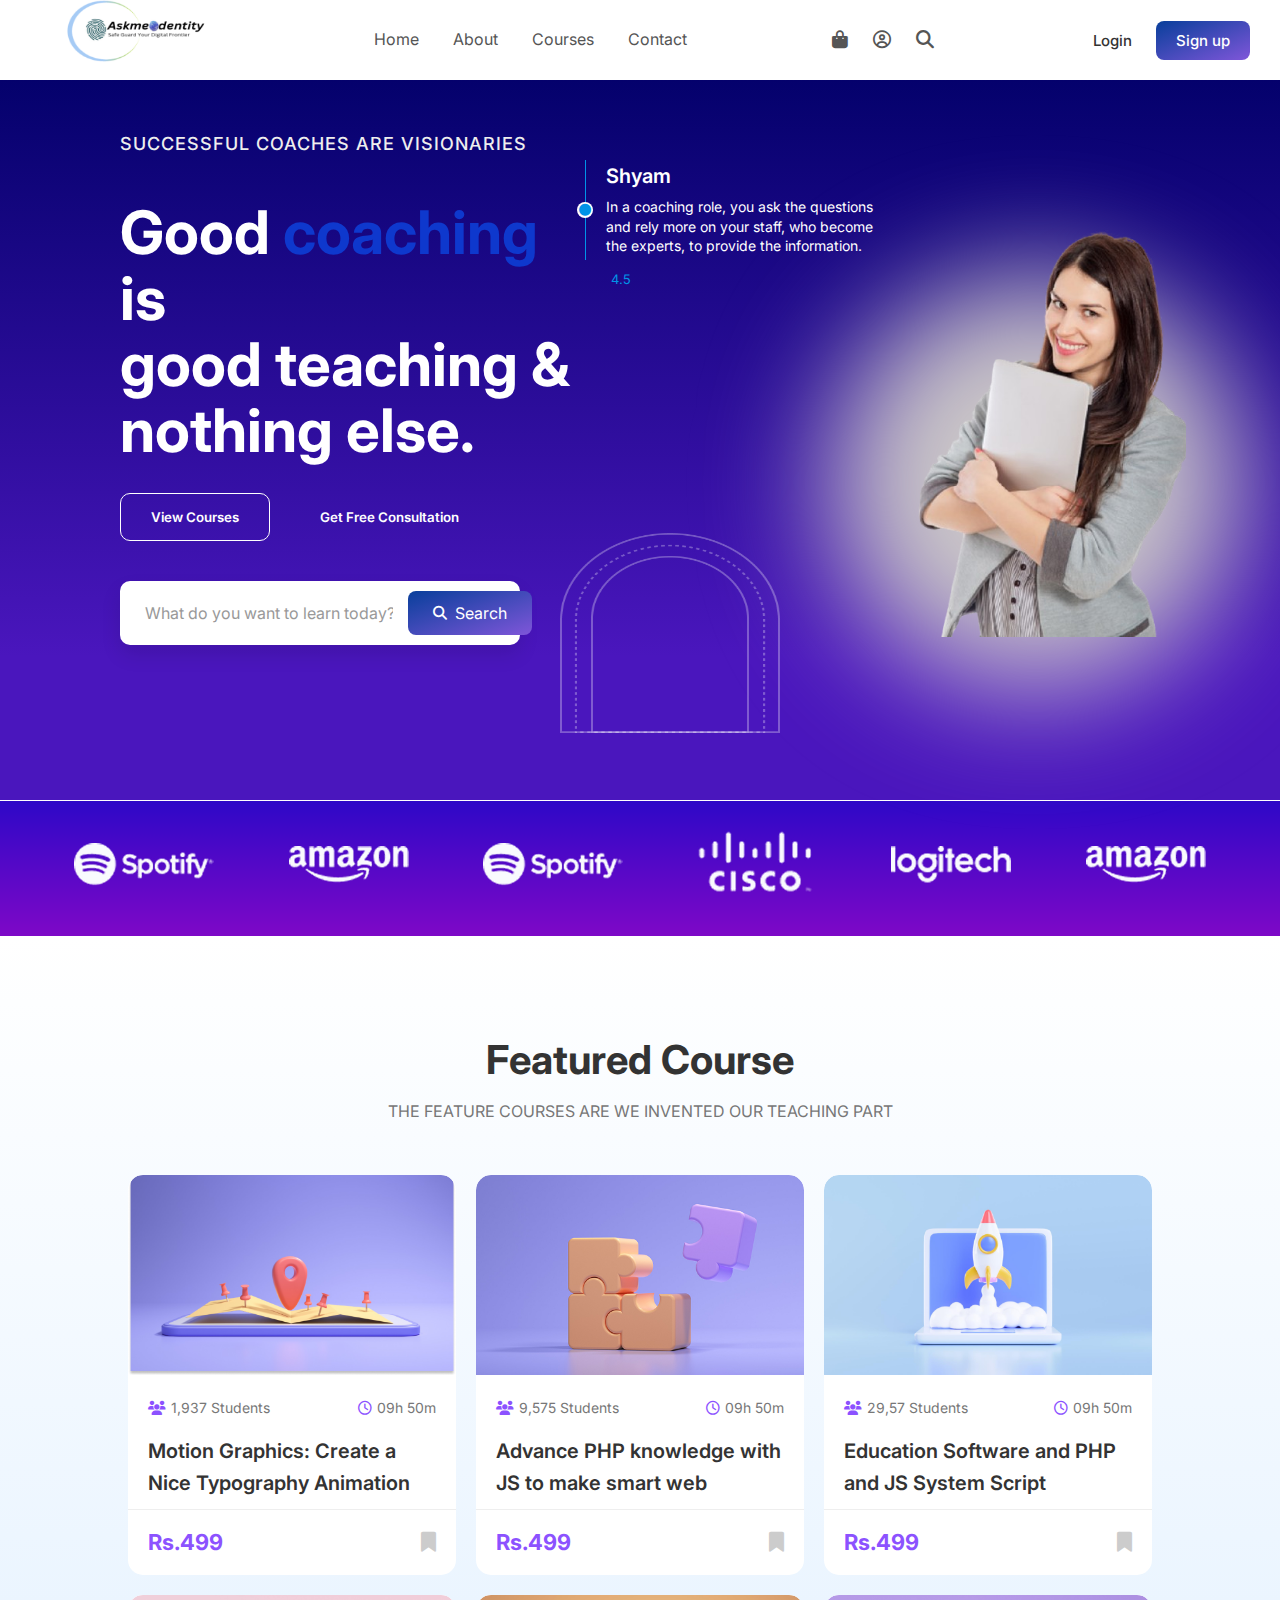
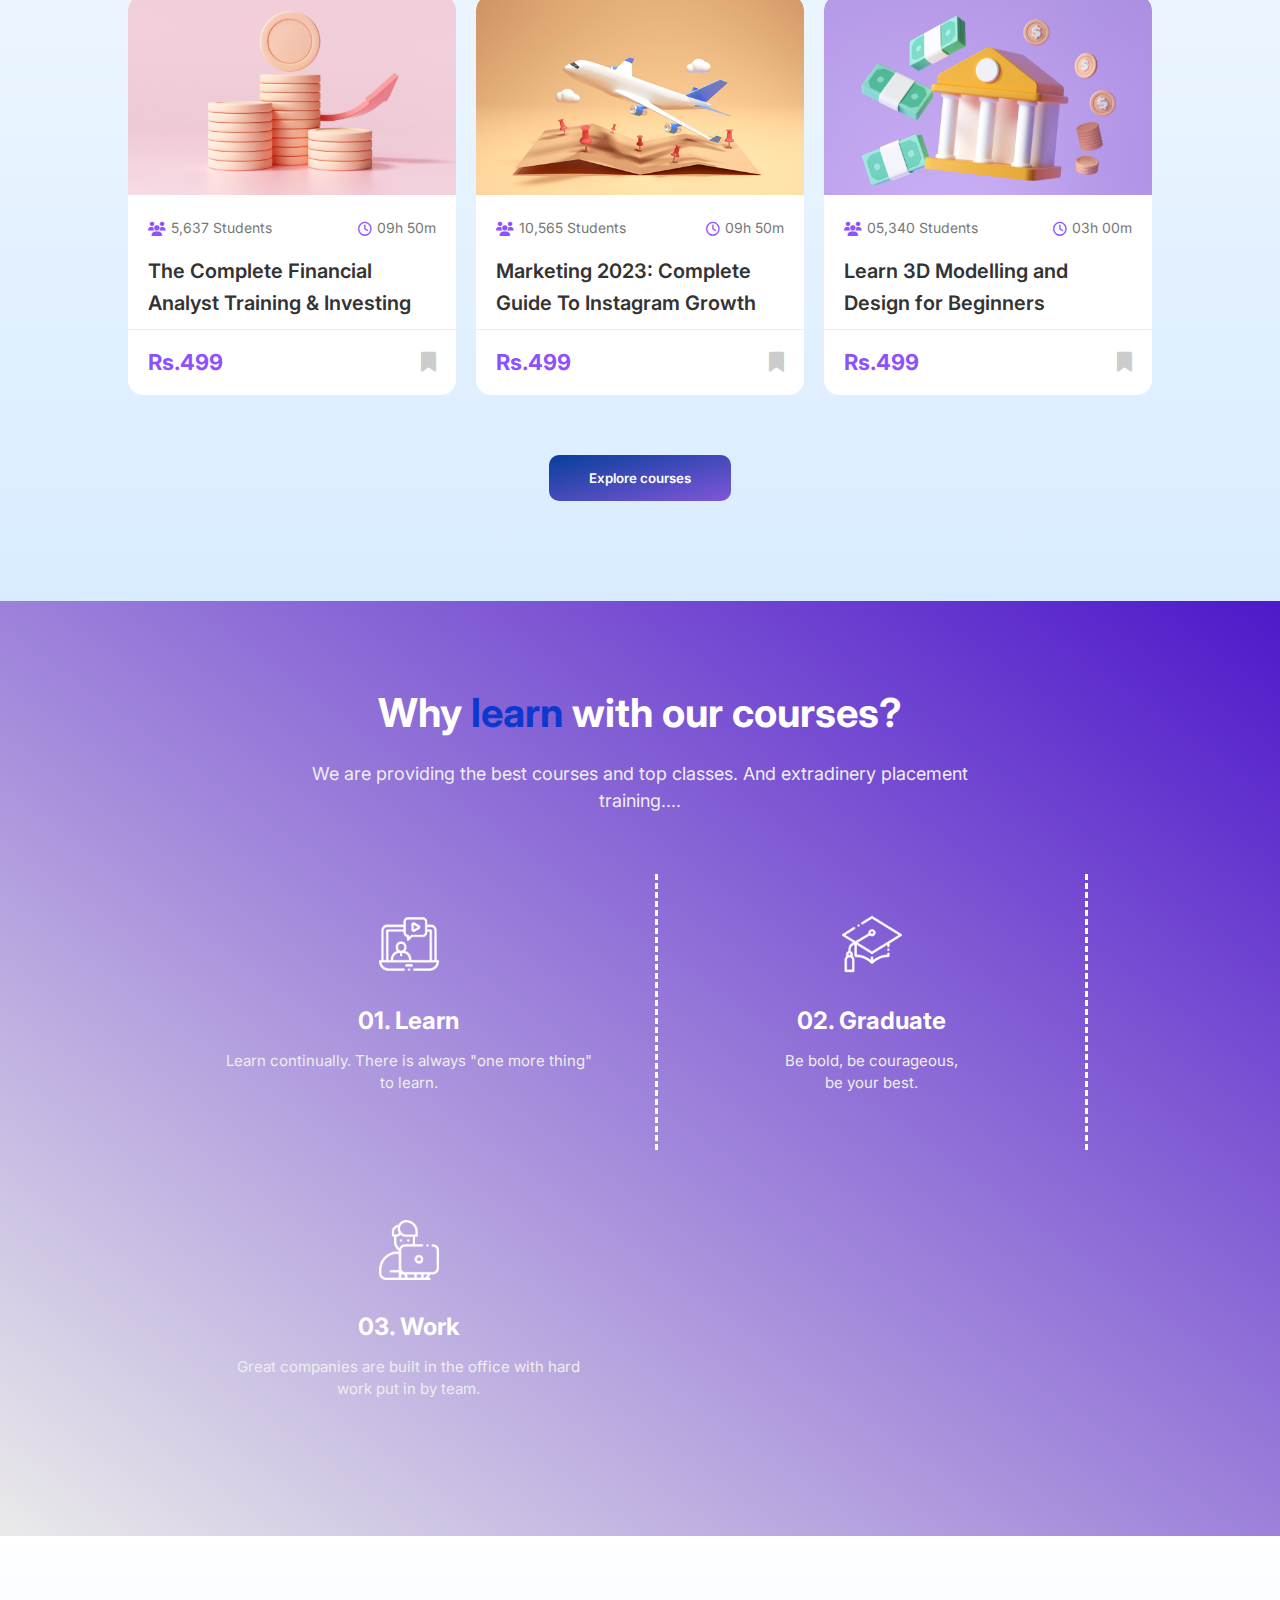
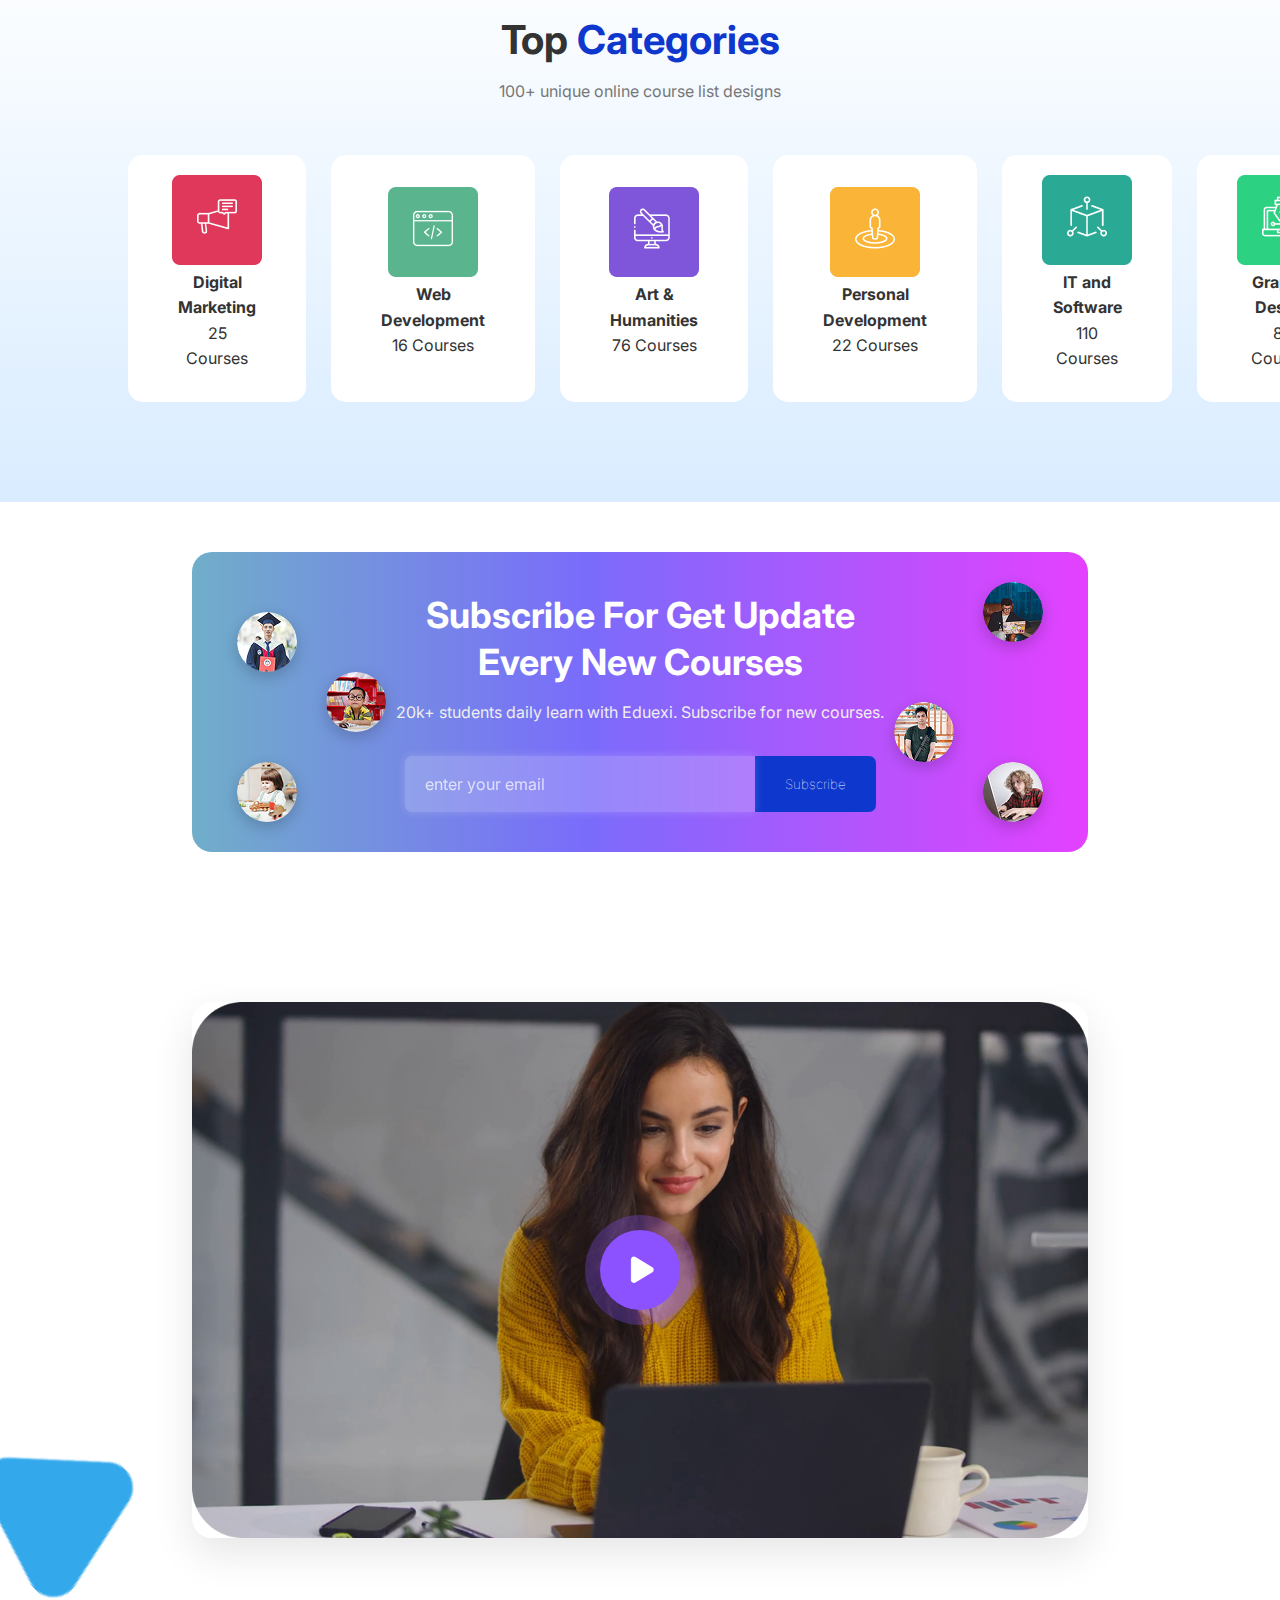
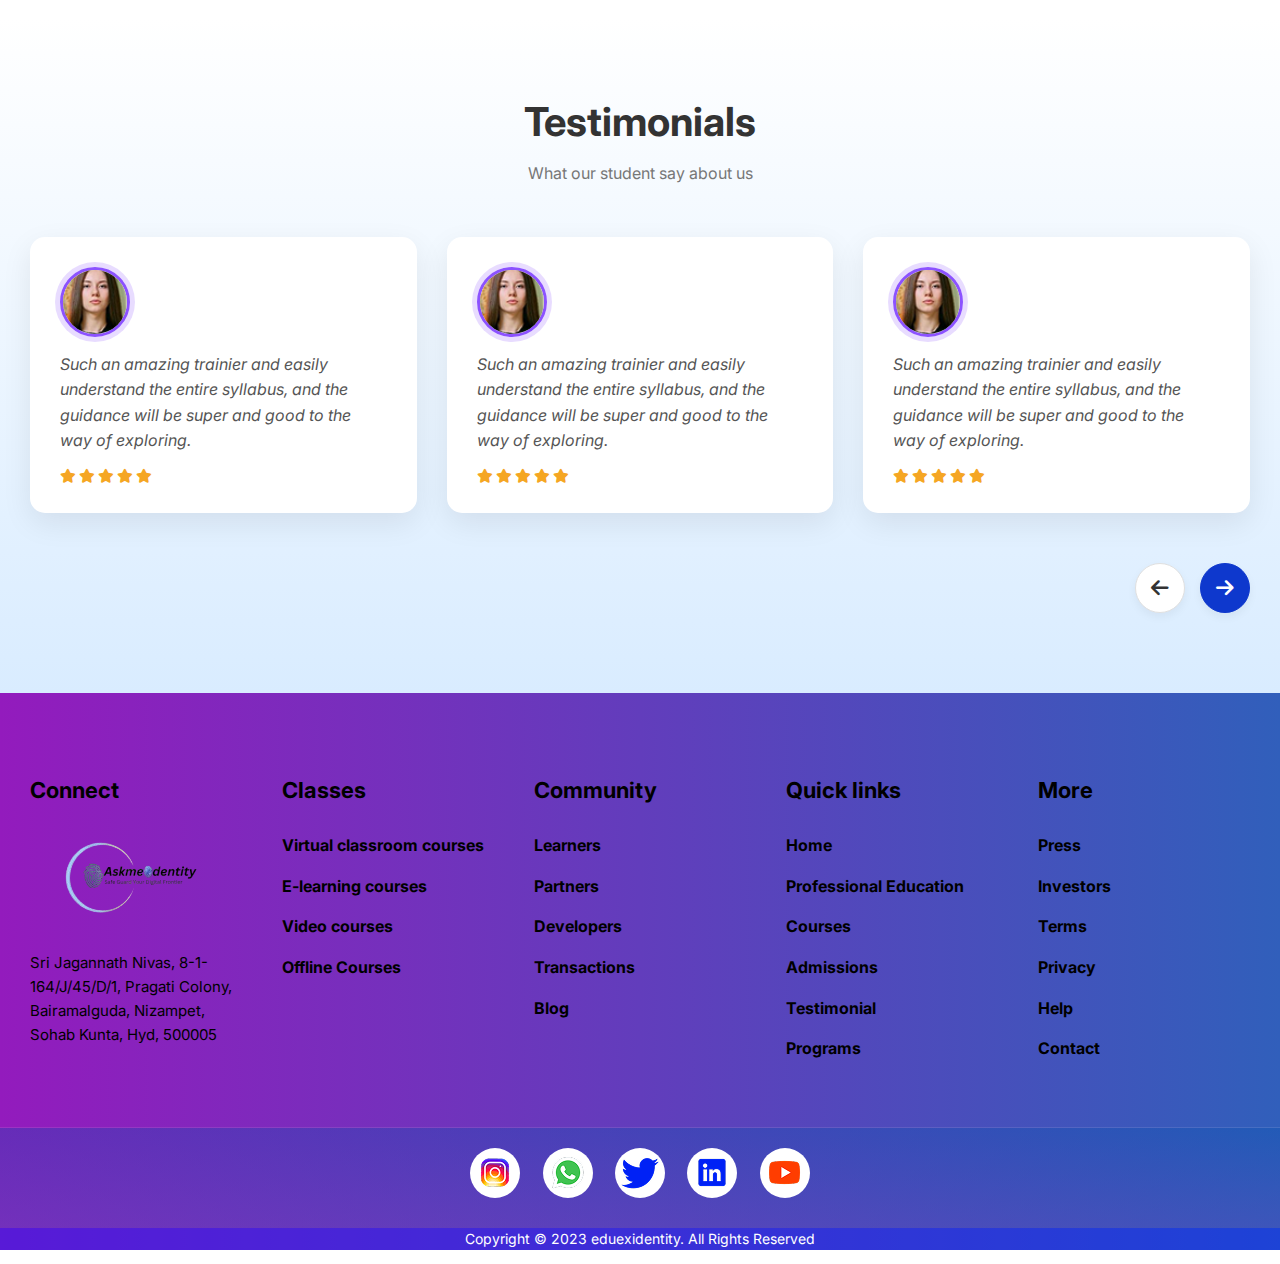
<file: index.html>
<!DOCTYPE html>
<html lang="en">
<head>
  <meta charset="UTF-8" />
  <meta name="viewport" content="width=device-width, initial-scale=1.0" />
  <title>Landing Page 2</title>
  <link rel="stylesheet" href="../css/styles.css" />
<link
  rel="stylesheet"
  href="https://cdnjs.cloudflare.com/ajax/libs/font-awesome/6.5.0/css/all.min.css"
/>
<link href="https://fonts.googleapis.com/css2?family=Righteous&display=swap" rel="stylesheet">


</head>
<body>
     <header>
        <div class="main-content-wrapper header-content">
            <!-- Replace or add this line inside your <head> -->
<link href="https://fonts.googleapis.com/css2?family=Inter:wght@400;500;600;700&display=swap" rel="stylesheet">

            <image src="../images/Askmeidentity 1.png" style="width: 200px; height: 80px;"/>
            <nav>
                <a href="#home">Home</a>
                <a href="#about">About</a>
                <a href="#courses">Courses</a>
                <a href="#contact">Contact</a>
            </nav>
            <div class="header-icons">
                <i class="fas fa-shopping-bag"></i>
                <i class="fa-regular fa-circle-user"></i>
                <i class="fas fa-search"></i>
            </div>
            <div class="header-buttons">
                <button class="button-login">Login</button>
                <button class="button-signup">Sign up</button>
            </div>
           
        </div>
    </header>
<div class="about" id="about">
 <div class="main-content-wrapper hero-grid">
            <div class="hero-left-content">
                <p class="hero-subtitle">SUCCESSFUL COACHES ARE VISIONARIES</p>
                <h1>Good <span class="highlight">coaching</span> is <br>good teaching & <br>nothing else.</h1>
                <div class="hero-buttons">
                    <button class="button view-courses-btn">View Courses</button>
                    <button class="button get-consultation-btn">Get Free Consultation</button>
                </div>
                <div class="hero-search-bar">
                    <input type="text" placeholder="What do you want to learn today?">
                    <button><i class="fas fa-search"></i> Search</button>
                </div>
            </div>
            <div class="hero-right-content">
              <div class="hero-image-wrapper">
  <div class="circle-blur-bg"></div>
  <img src="../images/womenpic.png" alt="Happy woman learning" class="hero-main-image" />
</div>

               <div class="hero-info-box">
                 <div class="vertical-line">
    <i class="fas fa-circle icon-center"></i> <!-- Replace with any Font Awesome icon -->
  </div>
                <div >
                    <h4>Shyam</h4>
                    <p>In a coaching role, you ask the questions and rely more on your staff, who become the experts, to provide the information.</p>
                    <div class="rating-stars">
                        <span>4.5</span>
                    </div>
                    
                </div>
                </div>
                <img src="../images/curvedshapes.png" alt="Curved lines graphic" class="hero-curve-graphic">
            </div>
        </div>
</div>
<hr>
<div class="aboutfooter">
<div>
    <image src="../images/spotyfy.png"/>
</div>
<div>
    <image src="../images/amazon.png"/>
</div>
<div>
    <image src="../images/spotyfy.png"/>
</div>
<div>
    <image src="../images/cisco.png"/>
</div>
<div>
    <image src="../images/logitech.png"/>
</div>
<div>
    <image src="../images/amazon.png"/>
</div>
</div>

 <section class="featured-course section" id="courses" >
        <div class="main-content-wrapper">
            <h2 class="section-title">Featured Course</h2>
            <p class="section-description">THE FEATURE COURSES ARE WE INVENTED OUR TEACHING PART</p>
            <div class="cards-grid course-grid">
                <div class="card course-card">
                    <img src="../images/course1.png" alt="Course Thumbnail 1" class="course-thumb">
                    <div class="course-meta">
                        <span class="students"><i class="fas fa-users"></i> 1,937 Students</span>
                        <span class="duration"><i class="far fa-clock"></i> 09h 50m</span>
                    </div>
                    <h4>Motion Graphics: Create a Nice Typography Animation</h4>
                    <div class="course-footer">
                        <span class="price">Rs.499</span>
                        <i class="fas fa-bookmark bookmark-icon"></i>
                    </div>
                </div>
                <div class="card course-card">
                    <img src="../images/course2.png" alt="Course Thumbnail 2" class="course-thumb">
                     <div class="course-meta">
                        <span class="students"><i class="fas fa-users"></i> 9,575 Students</span>
                        <span class="duration"><i class="far fa-clock"></i> 09h 50m</span>
                    </div>
                    <h4>Advance PHP knowledge with JS to make smart web</h4>
                    <div class="course-footer">
                        <span class="price">Rs.499</span>
                        <i class="fas fa-bookmark bookmark-icon"></i>
                    </div>
                </div>
                <div class="card course-card">
                    <img src="../images/course3.png" alt="Course Thumbnail 3" class="course-thumb">
                     <div class="course-meta">
                        <span class="students"><i class="fas fa-users"></i> 29,57 Students</span>
                        <span class="duration"><i class="far fa-clock"></i> 09h 50m</span>
                    </div>
                    <h4>Education Software and PHP and JS System Script</h4>
                    <div class="course-footer">
                        <span class="price">Rs.499</span>
                        <i class="fas fa-bookmark bookmark-icon"></i>
                    </div>
                </div>
                <div class="card course-card">
                    <img src="../images/course4.png" alt="Course Thumbnail 4" class="course-thumb">
                     <div class="course-meta">
                        <span class="students"><i class="fas fa-users"></i> 5,637 Students</span>
                        <span class="duration"><i class="far fa-clock"></i> 09h 50m</span>
                    </div>
                    <h4>The Complete Financial Analyst Training & Investing</h4>
                    <div class="course-footer">
                        <span class="price">Rs.499</span>
                        <i class="fas fa-bookmark bookmark-icon"></i>
                    </div>
                </div>
                 <div class="card course-card">
                    <img src="../images/course5.png" alt="Course Thumbnail 5" class="course-thumb">
                     <div class="course-meta">
                        <span class="students"><i class="fas fa-users"></i> 10,565 Students</span>
                        <span class="duration"><i class="far fa-clock"></i> 09h 50m</span>
                    </div>
                    <h4>Marketing 2023: Complete Guide To Instagram Growth</h4>
                    <div class="course-footer">
                        <span class="price">Rs.499</span>
                        <i class="fas fa-bookmark bookmark-icon"></i>
                    </div>
                </div>
                 <div class="card course-card">
                    <img src="../images/course6.png" alt="Course Thumbnail 6" class="course-thumb">
                     <div class="course-meta">
                        <span class="students"><i class="fas fa-users"></i> 05,340 Students</span>
                        <span class="duration"><i class="far fa-clock"></i> 03h 00m</span>
                    </div>
                    <h4>Learn 3D Modelling and Design for Beginners</h4>
                    <div class="course-footer">
                        <span class="price">Rs.499</span>
                        <i class="fas fa-bookmark bookmark-icon"></i>
                    </div>
                </div>
            </div>
            <button class="button explore-all-courses-btn">Explore courses</button>
        </div>
    </section>


    
    <section class="why-learn section">
        <div class="main-content-wrapper">
            <div class="why-learn-content">
                <h2>Why <span class="highlight">learn</span> with our courses?</h2>
                <p>We are providing the best courses and top classes. And extradinery placement training....</p>
            </div>
            <div class="why-learn-grid">
                <div class="why-learn-card">
                    <img src="../images/vdo.png" alt="Learn Icon" class="why-learn-icon">
                    <h3>01. Learn</h3>
                    <p>Learn continually. There is always "one more thing" to learn.</p>
                </div>
                <div class="why-learn-card dottedborder">
                    <img src="../images/graduation cap.png" alt="Graduate Icon" class="why-learn-icon">
                    <h3>02. Graduate</h3>
                    <p>Be bold, be courageous,<br> be your best.</p>
                </div>
                <div class="why-learn-card">
                    <img src="../images/work.png" alt="Work Icon" class="why-learn-icon">
                    <h3>03. Work</h3>
                    <p>Great companies are built in the office with hard work put in by team.</p>
                </div>
            </div>
        </div>
    </section>

     <section class="top-categories section">
        <div class="main-content-wrapper">
            <h2 class="section-title">Top <span class="highlight">Categories</span></h2>
            <p class="section-description">100+ unique online course list designs</p>
            <div class="categories-grid cards-grid">
                <div class="card category-card digital-marketing">
                    <div class="category-icon-bg">
                         <img src="../images/digital marketing.png" alt="Digital Marketing Icon" class="category-icon"> </div>
                    <h4>Digital <br> Marketing</h4>
                    <span>25 Courses</span>
                </div>
                <div class="card category-card web-development">
                    <div class="category-icon-bg">
                        <img src="../images/webdevelopment.png" alt="Web Development Icon" class="category-icon"> </div>
                    <h4>Web <br> Development</h4>
                    <span>16 Courses</span>
                </div>
                <div class="card category-card art-humanities">
                    <div class="category-icon-bg">
                        <img src="../images/art and humanities.png" alt="Art & Humanities Icon" class="category-icon"> </div>
                    <h4>Art & <br> Humanities</h4>
                    <span>76 Courses</span>
                </div>
                <div class="card category-card personal-development">
                    <div class="category-icon-bg">
                        <img src="../images/personal development.png" alt="Personal Development Icon" class="category-icon"> </div>
                    <h4>Personal <br> Development</h4>
                    <span>22 Courses</span>
                </div>
                <div class="card category-card it-software">
                    <div class="category-icon-bg">
                        <img src="../images/itand software.png" alt="IT & Software Icon" class="category-icon"> </div>
                    <h4>IT and <br> Software</h4>
                    <span>110 Courses</span>
                </div>
                <div class="card category-card graphic-design">
                    <div class="category-icon-bg">
                        <img src="../images/graphicdesign.png" alt="Graphic Design Icon" class="category-icon"> </div>
                    <h4>Graphic <br> Design</h4>
                    <span>85 Courses</span>
                </div>
            </div>
        </div>
    </section>
    <section class="subscribe section">
        <div class="main-content-wrapper">
            <div class="subscribe-content">
                <h2>Subscribe For Get Update <br>Every New Courses</h2>
                <p>20k+ students daily learn with Eduexi. Subscribe for new courses.</p>
                <div class="subscribe-form">
                    <input type="email" placeholder="enter your email">
                    <button class="button subbtn">Subscribe</button>
                </div>
            </div>
            <img src="../images/person1.png" alt="Student avatar 1" class="subscriber-avatar avatar-1">
            <img src="../images/person2.png" alt="Student avatar 2" class="subscriber-avatar avatar-2">
            <img src="../images/person3.png" alt="Student avatar 3" class="subscriber-avatar avatar-3">
            <img src="../images/person4.png" alt="Student avatar 4" class="subscriber-avatar avatar-4">
            <img src="../images/person5.png" alt="Student avatar 5" class="subscriber-avatar avatar-5">
            <img src="../images/pesron6.png" alt="Student avatar 6" class="subscriber-avatar avatar-6">
        </div>
    </section>
     <section class="video-section section">
        <div class="main-content-wrapper">
            <div class="video-container">
                <img src="../images/vdothumbnail.png" alt="Video Thumbnail" class="video-thumbnail"> <div class="play-button">
                    <i class="fas fa-play"></i>
                </div>
             
            </div>
             <div class="abstract-shapes">
                    <span class="shape shape-1"></span>
                    <span class="shape shape-2"></span>
                </div>
        </div>
    </section>
     <section class="testimonials section">
        <div class="main-content-wrapper">
            <h2 class="section-title">Testimonials</h2>
            <p class="section-description">What our student say about us</p>
            <div class="testimonial-cards-wrapper">
                <div class="card testimonial-card">
                    <img src="../images/testimonials.png" alt="User Avatar" class="testimonial-avatar">
                    <p class="testimonial-quote">Such an amazing trainier and easily understand the entire syllabus, and the guidance will be super and good to the way of exploring.</p>
                    <div class="testimonial-stars">
                        <i class="fas fa-star"></i><i class="fas fa-star"></i><i class="fas fa-star"></i><i class="fas fa-star"></i><i class="fas fa-star"></i>
                    </div>
                </div>
                <div class="card testimonial-card">
                    <img src="../images/testimonials.png" alt="User Avatar" class="testimonial-avatar">
                    <p class="testimonial-quote">Such an amazing trainier and easily understand the entire syllabus, and the guidance will be super and good to the way of exploring.</p>
                    <div class="testimonial-stars">
                        <i class="fas fa-star"></i><i class="fas fa-star"></i><i class="fas fa-star"></i><i class="fas fa-star"></i><i class="fas fa-star"></i>
                    </div>
                </div>
                <div class="card testimonial-card">
                    <img src="../images/testimonials.png" alt="User Avatar" class="testimonial-avatar">
                    <p class="testimonial-quote">Such an amazing trainier and easily understand the entire syllabus, and the guidance will be super and good to the way of exploring.</p>
                    <div class="testimonial-stars">
                        <i class="fas fa-star"></i><i class="fas fa-star"></i><i class="fas fa-star"></i><i class="fas fa-star"></i><i class="fas fa-star"></i>
                    </div>
                </div>
            </div>
            <div class="testimonial-navigation">
                <button class="arrow-btn"><i class="fas fa-arrow-left"></i></button>
                <button class="arrow-btn active-arrow"><i class="fas fa-arrow-right"></i></button>
            </div>
        </div>
    </section>

     <footer>
        <div class="main-content-wrapper footer-content">
            <div class="footer-col about-us">
                <h3>Connect</h3>
                <img src="../images/Askmeidentity 2.png"/>
                <p>Sri Jagannath Nivas, 8-1-164/J/45/D/1, Pragati Colony, Bairamalguda, Nizampet, Sohab Kunta, Hyd, 500005</p>
            </div>
            <div class="footer-col">
                <h3>Classes</h3>
                <ul>
                    <li><a href="#">Virtual classroom courses</a></li>
                    <li><a href="#">E-learning courses</a></li>
                    <li><a href="#">Video courses</a></li>
                    <li><a href="#">Offline Courses</a></li>
                </ul>
            </div>
            <div class="footer-col">
                <h3>Community</h3>
                <ul>
                    <li><a href="#">Learners</a></li>
                    <li><a href="#">Partners</a></li>
                    <li><a href="#">Developers</a></li>
                    <li><a href="#">Transactions</a></li>
                    <li><a href="#">Blog</a></li>
                </ul>
            </div>
            <div class="footer-col">
                <h3>Quick links</h3>
                <ul>
                    <li><a href="#">Home</a></li>
                    <li><a href="#">Professional Education</a></li>
                    <li><a href="#">Courses</a></li>
                    <li><a href="#">Admissions</a></li>
                    <li><a href="#">Testimonial</a></li>
                    <li><a href="#">Programs</a></li>
                </ul>
            </div>
            <div class="footer-col">
                <h3>More</h3>
                <ul>
                    <li><a href="#">Press</a></li>
                    <li><a href="#">Investors</a></li>
                    <li><a href="#">Terms</a></li>
                    <li><a href="#">Privacy</a></li>
                    <li><a href="#">Help</a></li>
                    <li><a href="#">Contact</a></li>
                </ul>
            </div>
        </div>
        <div class="footer-bottom">
                   <div class="social-icons">
                    <div class="icon-container">
                    <div class="circle"><img src="../images/insta.png" alt="instgram"/></div>
                  <div class="circle"><img src="../images/whatsapp.png" alt="instgram"/></div>
                    <div class="circle"><img src="../images/Twitter.png" alt="instgram"/></div>
                    <div class="circle"><img src="../images/LinkedIn.png" alt="instgram"/></div>
                     <div class="circle"><img src="../images/YouTube.png" alt="instgram"/></div>
                     </div>

                </div>
                <p>Copyright © 2023 eduexidentity. All Rights Reserved</p>
             
        </div>
    </footer>
</body>
</html>
</file>
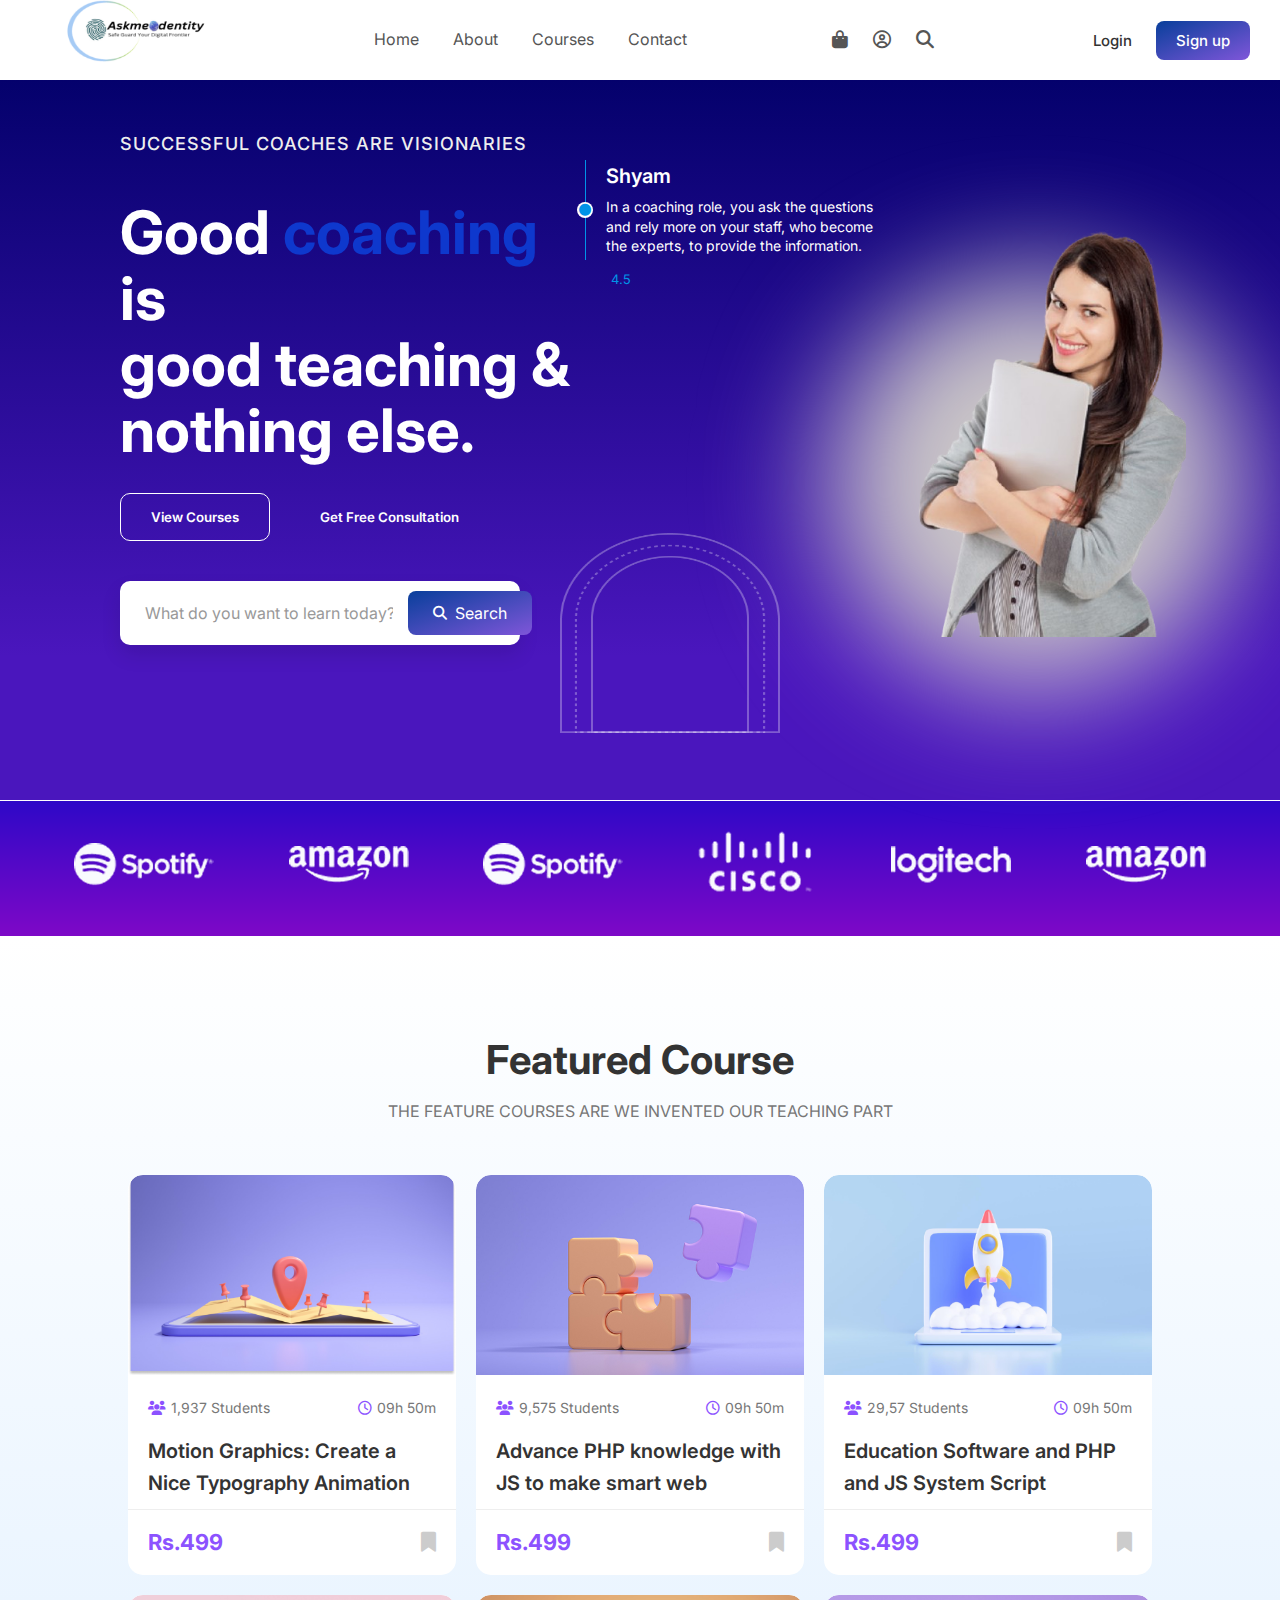
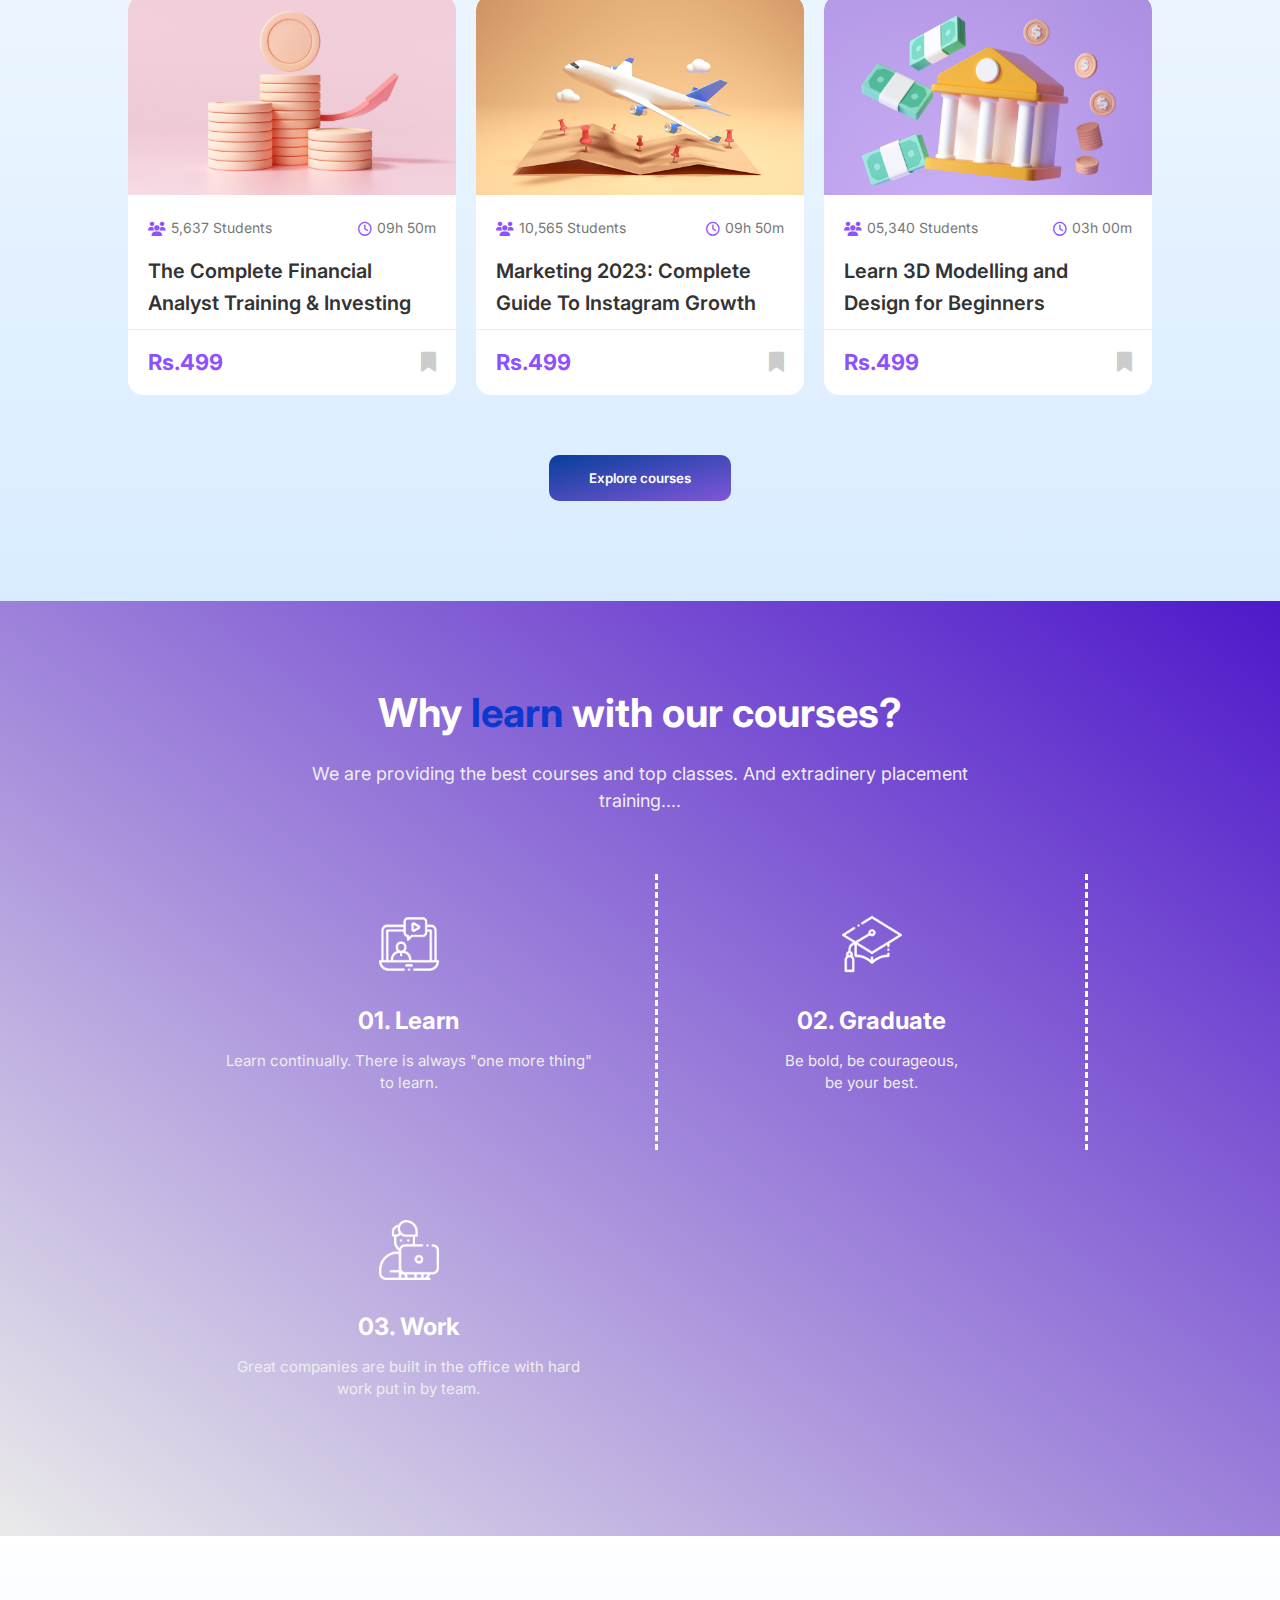
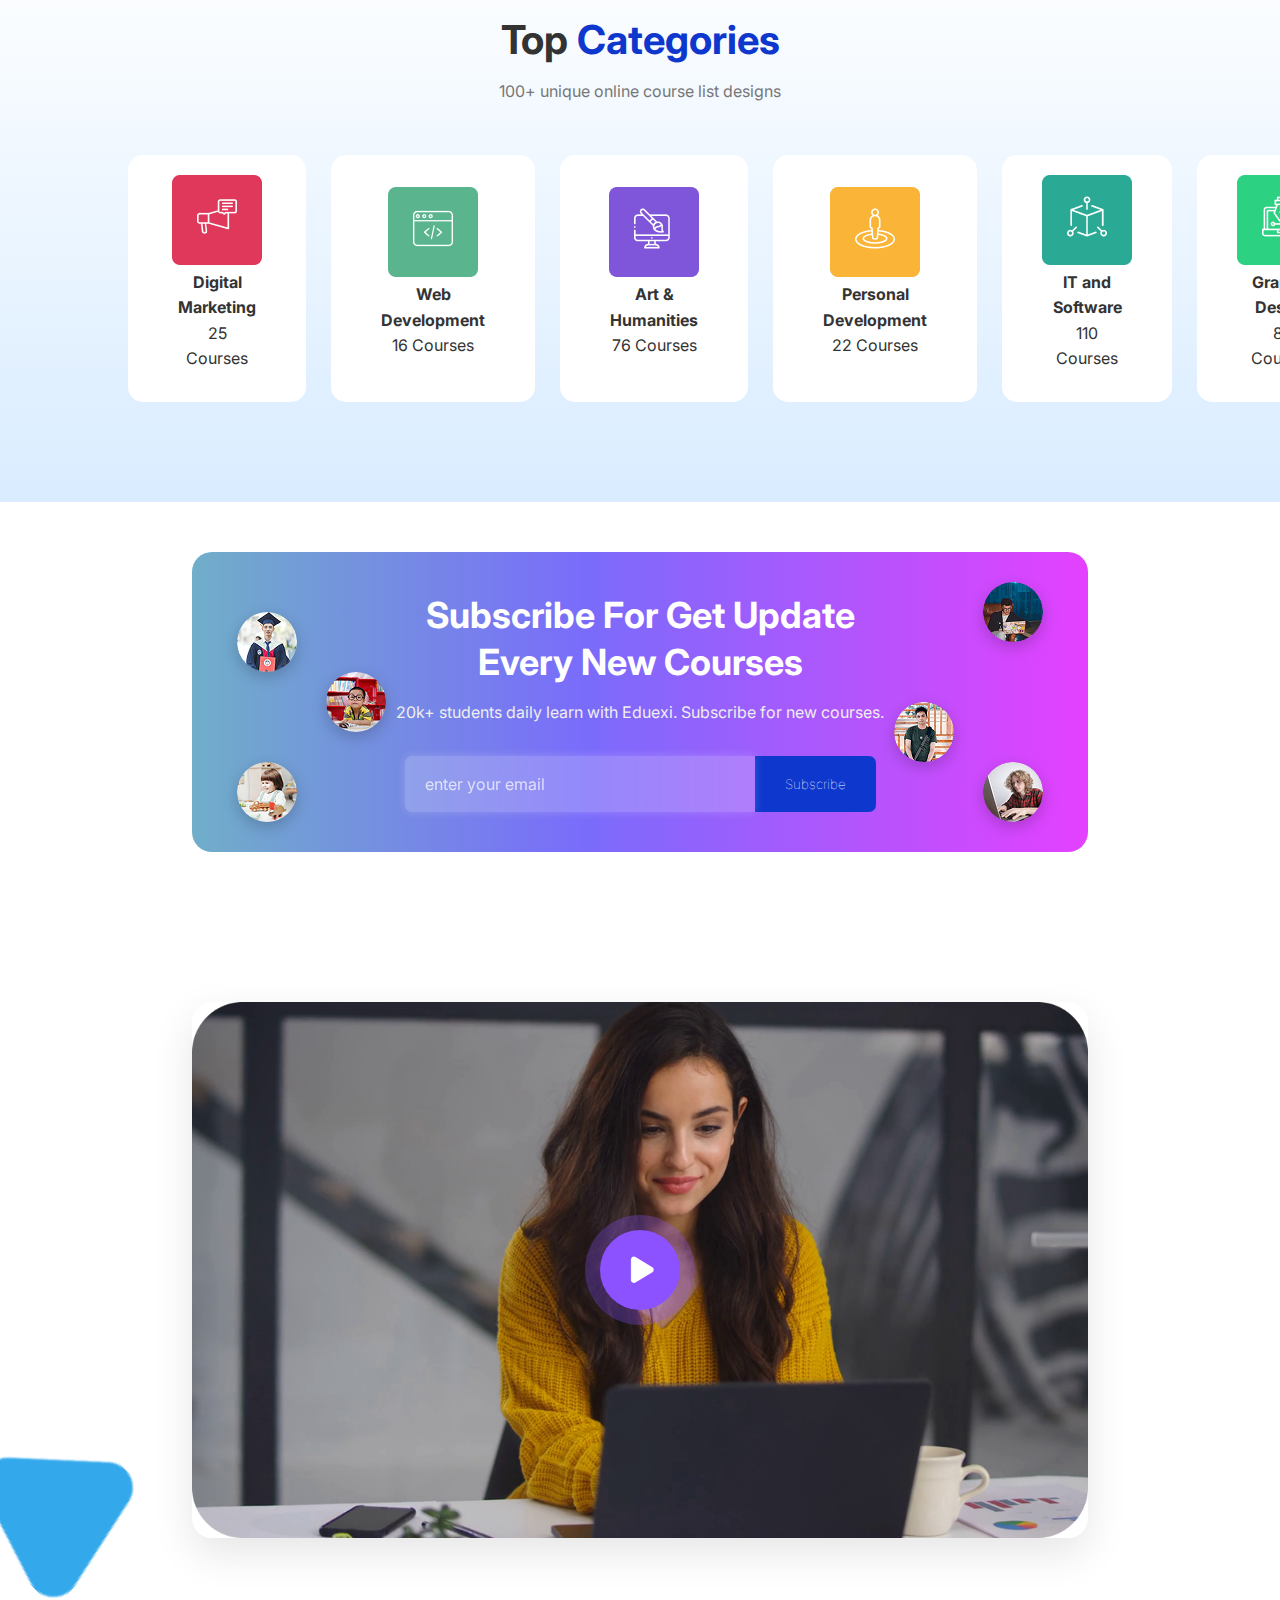
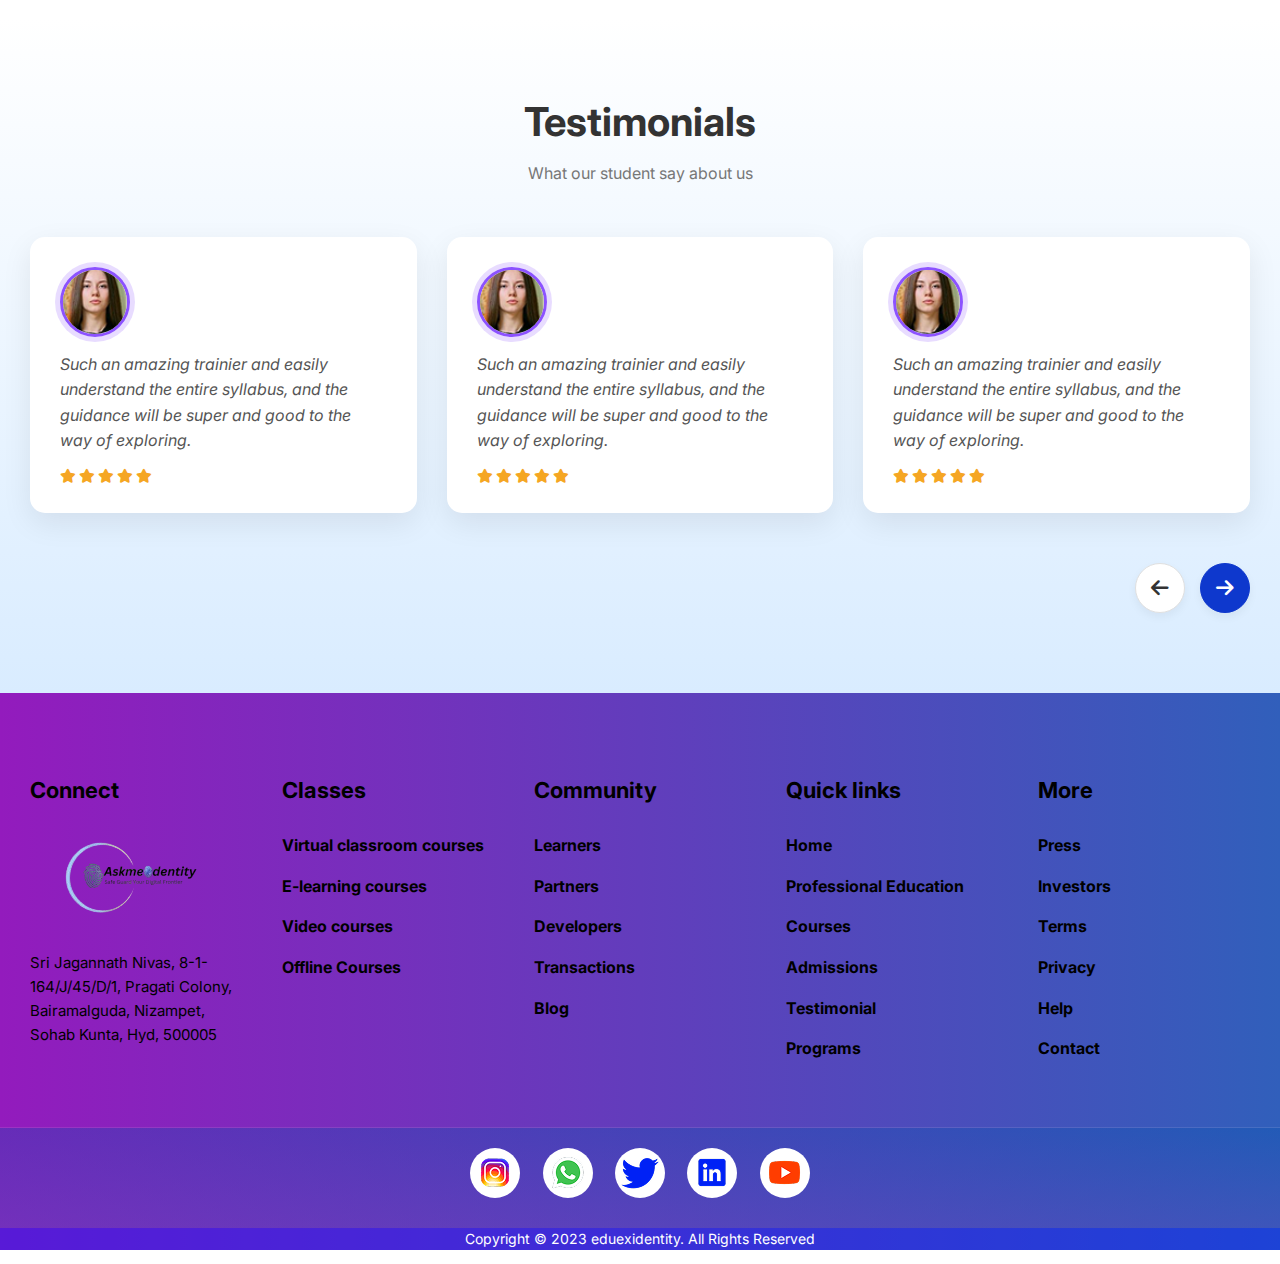
<file: TASK2/index.html>
<!DOCTYPE html>
<html lang="en">
<head>
  <meta charset="UTF-8" />
  <meta name="viewport" content="width=device-width, initial-scale=1.0" />
  <title>Landing Page 2</title>
  <link rel="stylesheet" href="styles.css" />
<link
  rel="stylesheet"
  href="https://cdnjs.cloudflare.com/ajax/libs/font-awesome/6.5.0/css/all.min.css"
/>
<link href="https://fonts.googleapis.com/css2?family=Righteous&display=swap" rel="stylesheet">


</head>
<body>
     <header>
        <div class="main-content-wrapper header-content">
            <!-- Replace or add this line inside your <head> -->
<link href="https://fonts.googleapis.com/css2?family=Inter:wght@400;500;600;700&display=swap" rel="stylesheet">

            <image src="../images/Askmeidentity 1.png" style="width: 200px; height: 80px;"/>
            <nav>
                <a href="#home">Home</a>
                <a href="#about">About</a>
                <a href="#courses">Courses</a>
                <a href="#contact">Contact</a>
            </nav>
            <div class="header-icons">
                <i class="fas fa-shopping-bag"></i>
                <i class="fa-regular fa-circle-user"></i>
                <i class="fas fa-search"></i>
            </div>
            <div class="header-buttons">
                <button class="button-login">Login</button>
                <button class="button-signup">Sign up</button>
            </div>
           
        </div>
    </header>
<div class="about" id="about">
 <div class="main-content-wrapper hero-grid">
            <div class="hero-left-content">
                <p class="hero-subtitle">SUCCESSFUL COACHES ARE VISIONARIES</p>
                <h1>Good <span class="highlight">coaching</span> is <br>good teaching & <br>nothing else.</h1>
                <div class="hero-buttons">
                    <button class="button view-courses-btn">View Courses</button>
                    <button class="button get-consultation-btn">Get Free Consultation</button>
                </div>
                <div class="hero-search-bar">
                    <input type="text" placeholder="What do you want to learn today?">
                    <button><i class="fas fa-search"></i> Search</button>
                </div>
            </div>
            <div class="hero-right-content">
              <div class="hero-image-wrapper">
  <div class="circle-blur-bg"></div>
  <img src="../images/womenpic.png" alt="Happy woman learning" class="hero-main-image" />
</div>

               <div class="hero-info-box">
                 <div class="vertical-line">
    <i class="fas fa-circle icon-center"></i> <!-- Replace with any Font Awesome icon -->
  </div>
                <div >
                    <h4>Shyam</h4>
                    <p>In a coaching role, you ask the questions and rely more on your staff, who become the experts, to provide the information.</p>
                    <div class="rating-stars">
                        <span>4.5</span>
                    </div>
                    
                </div>
                </div>
                <img src="../images/curvedshapes.png" alt="Curved lines graphic" class="hero-curve-graphic">
            </div>
        </div>
</div>
<hr>
<div class="aboutfooter">
<div>
    <image src="../images/spotyfy.png"/>
</div>
<div>
    <image src="../images/amazon.png"/>
</div>
<div>
    <image src="../images/spotyfy.png"/>
</div>
<div>
    <image src="../images/cisco.png"/>
</div>
<div>
    <image src="../images/logitech.png"/>
</div>
<div>
    <image src="../images/amazon.png"/>
</div>
</div>

 <section class="featured-course section" id="courses" >
        <div class="main-content-wrapper">
            <h2 class="section-title">Featured Course</h2>
            <p class="section-description">THE FEATURE COURSES ARE WE INVENTED OUR TEACHING PART</p>
            <div class="cards-grid course-grid">
                <div class="card course-card">
                    <img src="../images/course1.png" alt="Course Thumbnail 1" class="course-thumb">
                    <div class="course-meta">
                        <span class="students"><i class="fas fa-users"></i> 1,937 Students</span>
                        <span class="duration"><i class="far fa-clock"></i> 09h 50m</span>
                    </div>
                    <h4>Motion Graphics: Create a Nice Typography Animation</h4>
                    <div class="course-footer">
                        <span class="price">Rs.499</span>
                        <i class="fas fa-bookmark bookmark-icon"></i>
                    </div>
                </div>
                <div class="card course-card">
                    <img src="../images/course2.png" alt="Course Thumbnail 2" class="course-thumb">
                     <div class="course-meta">
                        <span class="students"><i class="fas fa-users"></i> 9,575 Students</span>
                        <span class="duration"><i class="far fa-clock"></i> 09h 50m</span>
                    </div>
                    <h4>Advance PHP knowledge with JS to make smart web</h4>
                    <div class="course-footer">
                        <span class="price">Rs.499</span>
                        <i class="fas fa-bookmark bookmark-icon"></i>
                    </div>
                </div>
                <div class="card course-card">
                    <img src="../images/course3.png" alt="Course Thumbnail 3" class="course-thumb">
                     <div class="course-meta">
                        <span class="students"><i class="fas fa-users"></i> 29,57 Students</span>
                        <span class="duration"><i class="far fa-clock"></i> 09h 50m</span>
                    </div>
                    <h4>Education Software and PHP and JS System Script</h4>
                    <div class="course-footer">
                        <span class="price">Rs.499</span>
                        <i class="fas fa-bookmark bookmark-icon"></i>
                    </div>
                </div>
                <div class="card course-card">
                    <img src="../images/course4.png" alt="Course Thumbnail 4" class="course-thumb">
                     <div class="course-meta">
                        <span class="students"><i class="fas fa-users"></i> 5,637 Students</span>
                        <span class="duration"><i class="far fa-clock"></i> 09h 50m</span>
                    </div>
                    <h4>The Complete Financial Analyst Training & Investing</h4>
                    <div class="course-footer">
                        <span class="price">Rs.499</span>
                        <i class="fas fa-bookmark bookmark-icon"></i>
                    </div>
                </div>
                 <div class="card course-card">
                    <img src="../images/course5.png" alt="Course Thumbnail 5" class="course-thumb">
                     <div class="course-meta">
                        <span class="students"><i class="fas fa-users"></i> 10,565 Students</span>
                        <span class="duration"><i class="far fa-clock"></i> 09h 50m</span>
                    </div>
                    <h4>Marketing 2023: Complete Guide To Instagram Growth</h4>
                    <div class="course-footer">
                        <span class="price">Rs.499</span>
                        <i class="fas fa-bookmark bookmark-icon"></i>
                    </div>
                </div>
                 <div class="card course-card">
                    <img src="../images/course6.png" alt="Course Thumbnail 6" class="course-thumb">
                     <div class="course-meta">
                        <span class="students"><i class="fas fa-users"></i> 05,340 Students</span>
                        <span class="duration"><i class="far fa-clock"></i> 03h 00m</span>
                    </div>
                    <h4>Learn 3D Modelling and Design for Beginners</h4>
                    <div class="course-footer">
                        <span class="price">Rs.499</span>
                        <i class="fas fa-bookmark bookmark-icon"></i>
                    </div>
                </div>
            </div>
            <button class="button explore-all-courses-btn">Explore courses</button>
        </div>
    </section>


    
    <section class="why-learn section">
        <div class="main-content-wrapper">
            <div class="why-learn-content">
                <h2>Why <span class="highlight">learn</span> with our courses?</h2>
                <p>We are providing the best courses and top classes. And extradinery placement training....</p>
            </div>
            <div class="why-learn-grid">
                <div class="why-learn-card">
                    <img src="../images/vdo.png" alt="Learn Icon" class="why-learn-icon">
                    <h3>01. Learn</h3>
                    <p>Learn continually. There is always "one more thing" to learn.</p>
                </div>
                <div class="why-learn-card dottedborder">
                    <img src="../images/graduation cap.png" alt="Graduate Icon" class="why-learn-icon">
                    <h3>02. Graduate</h3>
                    <p>Be bold, be courageous,<br> be your best.</p>
                </div>
                <div class="why-learn-card">
                    <img src="../images/work.png" alt="Work Icon" class="why-learn-icon">
                    <h3>03. Work</h3>
                    <p>Great companies are built in the office with hard work put in by team.</p>
                </div>
            </div>
        </div>
    </section>

     <section class="top-categories section">
        <div class="main-content-wrapper">
            <h2 class="section-title">Top <span class="highlight">Categories</span></h2>
            <p class="section-description">100+ unique online course list designs</p>
            <div class="categories-grid cards-grid">
                <div class="card category-card digital-marketing">
                    <div class="category-icon-bg">
                         <img src="../images/digital marketing.png" alt="Digital Marketing Icon" class="category-icon"> </div>
                    <h4>Digital <br> Marketing</h4>
                    <span>25 Courses</span>
                </div>
                <div class="card category-card web-development">
                    <div class="category-icon-bg">
                        <img src="../images/webdevelopment.png" alt="Web Development Icon" class="category-icon"> </div>
                    <h4>Web <br> Development</h4>
                    <span>16 Courses</span>
                </div>
                <div class="card category-card art-humanities">
                    <div class="category-icon-bg">
                        <img src="../images/art and humanities.png" alt="Art & Humanities Icon" class="category-icon"> </div>
                    <h4>Art & <br> Humanities</h4>
                    <span>76 Courses</span>
                </div>
                <div class="card category-card personal-development">
                    <div class="category-icon-bg">
                        <img src="../images/personal development.png" alt="Personal Development Icon" class="category-icon"> </div>
                    <h4>Personal <br> Development</h4>
                    <span>22 Courses</span>
                </div>
                <div class="card category-card it-software">
                    <div class="category-icon-bg">
                        <img src="../images/itand software.png" alt="IT & Software Icon" class="category-icon"> </div>
                    <h4>IT and <br> Software</h4>
                    <span>110 Courses</span>
                </div>
                <div class="card category-card graphic-design">
                    <div class="category-icon-bg">
                        <img src="../images/graphicdesign.png" alt="Graphic Design Icon" class="category-icon"> </div>
                    <h4>Graphic <br> Design</h4>
                    <span>85 Courses</span>
                </div>
            </div>
        </div>
    </section>
    <section class="subscribe section">
        <div class="main-content-wrapper">
            <div class="subscribe-content">
                <h2>Subscribe For Get Update <br>Every New Courses</h2>
                <p>20k+ students daily learn with Eduexi. Subscribe for new courses.</p>
                <div class="subscribe-form">
                    <input type="email" placeholder="enter your email">
                    <button class="button subbtn">Subscribe</button>
                </div>
            </div>
            <img src="../images/person1.png" alt="Student avatar 1" class="subscriber-avatar avatar-1">
            <img src="../images/person2.png" alt="Student avatar 2" class="subscriber-avatar avatar-2">
            <img src="../images/person3.png" alt="Student avatar 3" class="subscriber-avatar avatar-3">
            <img src="../images/person4.png" alt="Student avatar 4" class="subscriber-avatar avatar-4">
            <img src="../images/person5.png" alt="Student avatar 5" class="subscriber-avatar avatar-5">
            <img src="../images/pesron6.png" alt="Student avatar 6" class="subscriber-avatar avatar-6">
        </div>
    </section>
     <section class="video-section section">
        <div class="main-content-wrapper">
            <div class="video-container">
                <img src="../images/vdothumbnail.png" alt="Video Thumbnail" class="video-thumbnail"> <div class="play-button">
                    <i class="fas fa-play"></i>
                </div>
             
            </div>
             <div class="abstract-shapes">
                    <span class="shape shape-1"></span>
                    <span class="shape shape-2"></span>
                </div>
        </div>
    </section>
     <section class="testimonials section">
        <div class="main-content-wrapper">
            <h2 class="section-title">Testimonials</h2>
            <p class="section-description">What our student say about us</p>
            <div class="testimonial-cards-wrapper">
                <div class="card testimonial-card">
                    <img src="../images/testimonials.png" alt="User Avatar" class="testimonial-avatar">
                    <p class="testimonial-quote">Such an amazing trainier and easily understand the entire syllabus, and the guidance will be super and good to the way of exploring.</p>
                    <div class="testimonial-stars">
                        <i class="fas fa-star"></i><i class="fas fa-star"></i><i class="fas fa-star"></i><i class="fas fa-star"></i><i class="fas fa-star"></i>
                    </div>
                </div>
                <div class="card testimonial-card">
                    <img src="../images/testimonials.png" alt="User Avatar" class="testimonial-avatar">
                    <p class="testimonial-quote">Such an amazing trainier and easily understand the entire syllabus, and the guidance will be super and good to the way of exploring.</p>
                    <div class="testimonial-stars">
                        <i class="fas fa-star"></i><i class="fas fa-star"></i><i class="fas fa-star"></i><i class="fas fa-star"></i><i class="fas fa-star"></i>
                    </div>
                </div>
                <div class="card testimonial-card">
                    <img src="../images/testimonials.png" alt="User Avatar" class="testimonial-avatar">
                    <p class="testimonial-quote">Such an amazing trainier and easily understand the entire syllabus, and the guidance will be super and good to the way of exploring.</p>
                    <div class="testimonial-stars">
                        <i class="fas fa-star"></i><i class="fas fa-star"></i><i class="fas fa-star"></i><i class="fas fa-star"></i><i class="fas fa-star"></i>
                    </div>
                </div>
            </div>
            <div class="testimonial-navigation">
                <button class="arrow-btn"><i class="fas fa-arrow-left"></i></button>
                <button class="arrow-btn active-arrow"><i class="fas fa-arrow-right"></i></button>
            </div>
        </div>
    </section>

     <footer>
        <div class="main-content-wrapper footer-content">
            <div class="footer-col about-us">
                <h3>Connect</h3>
                <img src="../images/Askmeidentity 2.png"/>
                <p>Sri Jagannath Nivas, 8-1-164/J/45/D/1, Pragati Colony, Bairamalguda, Nizampet, Sohab Kunta, Hyd, 500005</p>
            </div>
            <div class="footer-col">
                <h3>Classes</h3>
                <ul>
                    <li><a href="#">Virtual classroom courses</a></li>
                    <li><a href="#">E-learning courses</a></li>
                    <li><a href="#">Video courses</a></li>
                    <li><a href="#">Offline Courses</a></li>
                </ul>
            </div>
            <div class="footer-col">
                <h3>Community</h3>
                <ul>
                    <li><a href="#">Learners</a></li>
                    <li><a href="#">Partners</a></li>
                    <li><a href="#">Developers</a></li>
                    <li><a href="#">Transactions</a></li>
                    <li><a href="#">Blog</a></li>
                </ul>
            </div>
            <div class="footer-col">
                <h3>Quick links</h3>
                <ul>
                    <li><a href="#">Home</a></li>
                    <li><a href="#">Professional Education</a></li>
                    <li><a href="#">Courses</a></li>
                    <li><a href="#">Admissions</a></li>
                    <li><a href="#">Testimonial</a></li>
                    <li><a href="#">Programs</a></li>
                </ul>
            </div>
            <div class="footer-col">
                <h3>More</h3>
                <ul>
                    <li><a href="#">Press</a></li>
                    <li><a href="#">Investors</a></li>
                    <li><a href="#">Terms</a></li>
                    <li><a href="#">Privacy</a></li>
                    <li><a href="#">Help</a></li>
                    <li><a href="#">Contact</a></li>
                </ul>
            </div>
        </div>
        <div class="footer-bottom">
                   <div class="social-icons">
                    <div class="icon-container">
                    <div class="circle"><img src="../images/insta.png" alt="instgram"/></div>
                  <div class="circle"><img src="../images/whatsapp.png" alt="instgram"/></div>
                    <div class="circle"><img src="../images/Twitter.png" alt="instgram"/></div>
                    <div class="circle"><img src="../images/LinkedIn.png" alt="instgram"/></div>
                     <div class="circle"><img src="../images/YouTube.png" alt="instgram"/></div>
                     </div>

                </div>
                <p>Copyright © 2023 eduexidentity. All Rights Reserved</p>
             
        </div>
    </footer>
</body>
</html>
</file>
<file: css/styles.css>
/* 1. Reset */
* {
  margin: 0;
  padding: 0;
  box-sizing: border-box;
 font-family: 'Inter', sans-serif;

}
:root {
  --gradient:linear-gradient(#04016C 0%, #4A16BD 80%); 
  --tobottomgradient: linear-gradient(to bottom, #2E08C7 0%, #7E08C7 100%);
  --btngradient:  linear-gradient(to bottom right, #083F9B 0%, #7F56D9 100%);
  --whylearnbg: linear-gradient(to top right, #EAEAEA 0%, #4F18CA 100%);
  --topcategories: linear-gradient(to bottom, #ffffff 0%, #D9ECFF 100%);
  --footerbg: linear-gradient(to  right, #931BBD 0%, #315fbb 100%);
--secfooter: linear-gradient(to bottom, #0351AE4F 0%, #A542C8 500%);
--coursesbg: linear-gradient(to bottom, #F0F3FF00 0%,#D9ECFFFF 100%);
--subcription: linear-gradient(to  right, 
  #70aec9 0%,    /* 100% opacity */
  #1901F894 44%,   /* 58% opacity → 94 in hex */
  #E441FF 100%   /* 0% opacity */
);

 --blue:#0094E7;
}


/* 2. Set default font & background */
body {
  font-family: 'Inter', sans-serif;
  line-height: 1.6;
  font-size: 16px;
  background-color: #ffffff;
  color: #333333;
  min-height: 100vh;
}

/* 4. Paragraphs */
p {
  margin-bottom: 1em;
}
.vh-100{
    height: 100vh;
}
.vh-50{
    height: 50vh;
}
.vh-25{
    height: 25vh;
}
.vh-75{
    height: 75vh;
}
.vw-100{
    width: 100vw;
}
.vw-50{
    width: 50vw;
}
.vw-25{
    width: 25vw;
}
.vw-75{
    width: 75vw;
}
/* 5. Links */
a {
  color: #007bff;
  text-decoration: none;
}
a:hover {
  text-decoration: underline;
}


/* 10. Utility Classes */
.text-center {
  text-align: center;
}

.mt-1 { margin-top: 8px; }
.mt-2 { margin-top: 16px; }
.mt-3 { margin-top: 24px; }
.mt-4 { margin-top: 32px; }
.mb-1 { margin-bottom: 8px; }
.mb-2 { margin-bottom: 16px; }

.main-content-wrapper {
    max-width: 100vw; /* Consistent max-width for main content */
    margin: 0 auto;
    padding: 0 30px; /* Add some horizontal padding inside the wrapper for smaller screens */
}

header .header-content { /* Renamed for clarity */
    display: flex;
    justify-content: space-between;
    align-items: center;
}
header nav a {
    text-decoration: none;
    color: #555;
    margin: 0 15px; 
    transition: color 0.3s ease;
}

header nav a:hover {
    color: #8C52FF;
}

.header-icons {
    display: flex;
    gap: 25px; /* Space between icons */
    margin-right: 10px; /* Space before buttons */
    color: #555;
    font-size: 18px;
}

.header-icons i {
    cursor: pointer;
    transition: color 0.3s ease;
}

.header-icons i:hover {
    color: #8C52FF;
}


.button-login {
    background: none;
    border: none;
    color: #333; /* Darker text */
    font-weight: 500;
    cursor: pointer;
    font-size: 15px;
    padding: 10px 20px; /* Adjusted padding */
    outline: none;
    transition: all 0.3s ease;
}

.button-login:hover {
    background-color: white;
  color: #8C52FF;
  text-decoration: underline;
}


.button-signup {
    background: var(--btngradient);
    color: #fff;
    padding: 10px 20px; /* Consistent padding */
    border: none;
    border-radius: 8px;
    cursor: pointer;
    font-size: 15px;
    font-weight: 500;
    transition: background-color 0.3s ease;
}

.button-signup:hover {
    background-color: #7a46e1;
}

.about{
    height: 80vh;
    padding: 30px 40px;
    background: var(--gradient);
}
.aboutfooter{
       height: 15vh;
    background: var(--tobottomgradient);
    display: flex;
    align-items: center;
    justify-content: space-evenly;
}
hr{
    border: none;
   border-bottom: 1px solid white;
}


/* Hero Section */
.hero {
    background: linear-gradient(135deg, #A88BEB 0%, #8C52FF 100%); /* Purple gradient background */
    padding-top: 80px;
    padding-bottom: 80px; /* Adjust as needed for the search bar placement */
    position: relative;
    overflow: hidden;
    color: #fff; /* White text for hero section */
}

.hero-grid { /* Renamed main-content-wrapper direct child */
    display: grid;
    grid-template-columns: 1fr 1fr;
    gap: 20px;
    padding: 20px 80px;
    position: relative;
    z-index: 1;
}

.hero-left-content {
    text-align: left;
}

.hero-subtitle {
    font-size: 14px;
    font-weight: 500;
    color: #ddd;
    margin-bottom: 10px;
    letter-spacing: 1px;
    text-transform: uppercase;
}

.hero-left-content h1 {
    font-size: 60px;
    line-height: 1.1;
    margin-bottom: 30px;
    color: #fff;
}

.hero-left-content p { /* This paragraph seems to be missing in the screenshot of the hero section */
    font-size: 18px;
    color: #eee;
    margin-bottom: 40px;
    max-width: 450px;
}

.hero-buttons {
    display: flex;
    gap: 20px;
    margin-bottom: 40px;
}

.view-courses-btn {
    color: white;
    background-color: transparent;
    padding: 15px 30px;
    border:  1px solid white;
    border-radius: 10px;
    font-weight: 600;
}

.view-courses-btn:hover {
    background-color: #f0f0f0;
}

.get-consultation-btn {
    background: none;
    border: none; /* Transparent border */
    color: #fff;
    padding: 15px 30px;
    border-radius: 10px;
    font-weight: 600;
    transition: background-color 0.3s ease, border-color 0.3s ease;
}

.get-consultation-btn:hover {
    background-color: rgba(255, 255, 255, 0.1);
    border-color: #fff;
}

.hero-search-bar {
    background-color: #fff;
    border-radius: 10px;
    display: flex;
    align-items: center;
    padding: 10px;
    box-shadow: 0 10px 20px rgba(0, 0, 0, 0.1);
    max-width: 400px;
}

.hero-search-bar input {
    flex-grow: 1;
    border: none;
    outline: none;
    padding: 10px 15px;
    font-size: 16px;
    color: #333;
}

.hero-search-bar input::placeholder {
    color: #999;
}

.hero-search-bar button {
    background: var(--btngradient);
    color: #fff;
    border: none;
    border-radius: 8px;
    padding: 12px 25px;
    font-size: 16px;
    cursor: pointer;
    transition: background-color 0.3s ease;
    display: flex;
    align-items: center;
    gap: 8px;
}

.hero-search-bar button:hover {
    background-color: #7a46e1;
}

.hero-search-bar button i {
    font-size: 14px;
}

.hero-right-content {
    position: relative;
    display: flex;
    justify-content: center;
    align-items: center;
    gap: 50px;
}


.hero-image-wrapper {
  position: relative;
  width: 250px;  /* adjust as needed */
  height: 250px;
  border-radius: 50%;
  margin-left: 300px;
  overflow: visible;
  display: flex;
  align-items: center;
  justify-content: center;
}

/* Blurred circular background */
.circle-blur-bg {
  position: absolute;
  top: 20px;
  width: 400px;
  height: 400px;
  background-color: rgb(203, 199, 199);
  border-radius: 50%;
  filter: blur(60px);  /* controls softness */
  z-index: 0;
  box-shadow: 0 0 40px rgba(255, 255, 255, 0.6);
}

/* The actual image */
.hero-main-image {
  width: 90%;  /* slightly smaller than wrapper */
  height: 90%;
  object-fit: cover;
  height: 500px;
  width: 400px;
  z-index: 1;
  position: relative;
}


.vertical-line {
  position: relative;
  width: 2px;
  height: 100px; /* adjust based on content */
  background-color:var(--blue);
  display: flex;
  justify-content: center;
}

.icon-center {
  position: absolute;
  top: 50%;
  transform: translateY(-50%);
  color: var(--blue);
  font-size: 12px;
  background: white;
  padding: 2px;
  border-radius: 50%;
}

.hero-info-box {
    position: absolute;
    border-radius: 10px;
    padding: 20px 0px;
    z-index: 10;
    width: 80%; /* Adjust width relative to image */
    max-width: 300px; /* Max width for the box */
    top: 10px;
    transform: translateX(-50%);
    text-align: left;
    color: white;
    display: flex;
    gap: 20px;
}

.hero-info-box h4 {
    font-size: 20px;
    font-weight: 600;
    margin-bottom: 5px;
}
.hero-info-box .rating-stars span{
    color: var(--blue);
}

.hero-info-box p {
    font-size: 14px;
    color: white;
    margin-bottom: 10px;
    line-height: 1.4;
}

.hero-info-box  span {
    color: #666;
    font-size: 13px;
    margin-left: 5px;
}

.hero-curve-graphic {
    position: absolute;
    bottom: -88px;
    left: -50px;
   width: 220px;
   height: 200px;
    z-index: 1;
    pointer-events: none;
}


/* Featured Course Section */
.featured-course {
    background:var(--coursesbg);
    padding-top: 80px;
}

.course-grid {
   width: 70vw;
   margin: auto;
  display: grid;
  grid-template-columns: repeat(3, 1fr); /* 3 columns */
  gap: 20px;
  justify-items: center; /* center cards inside each column */
}

.course-card {
    padding: 0;
    text-align: left;
    overflow: hidden; /* For rounded corners on image */
}
.card{
background-color: white;
border-radius: 15px;
}
.course-thumb {
    width: 100%;
    height: 200px; /* Fixed height for thumbnails */
    object-fit: cover;
    border-top-left-radius: 15px;
    border-top-right-radius: 15px;
    margin-bottom: 15px;
}

.course-card h4 {
    font-size: 20px;
    font-weight: 600;
    color: #333;
    padding: 0 20px;
    margin-bottom: 10px;
}

.course-meta {
    display: flex;
    justify-content: space-between;
    font-size: 14px;
    color: #777;
    padding: 0 20px;
    margin-bottom: 15px;
}

.course-meta span {
    display: flex;
    align-items: center;
    gap: 5px;
}

.course-meta i {
    color: #8C52FF; /* Purple icon */
}

.course-footer {
    display: flex;
    justify-content: space-between;
    align-items: center;
    padding: 15px 20px;
    border-top: 1px solid #eee;
}

.course-footer .price {
    font-size: 22px;
    font-weight: 700;
    color: #8C52FF;
}

.bookmark-icon {
    font-size: 20px;
    color: #ccc;
    cursor: pointer;
    transition: color 0.3s ease;
}

.bookmark-icon:hover {
    color: #8C52FF;
}

.explore-all-courses-btn {
    display: block; /* Make it a block element */
    margin: 60px auto 0 auto; /* Center it */
    background: var(--btngradient);
    color: #fff;
    padding: 15px 40px;
    outline: none;
    border: none;
    border-radius: 10px;
    font-weight: 600;
}


.section {
    padding: 100px 0; /* Standard vertical padding for sections */
}

.section-title {
    font-size: 40px;
    font-weight: 700;
    line-height: 1.2;
    margin-bottom: 15px;
    color: #333;
    text-align: center;
}

.section-description {
    font-size: 16px;
    color: #777;
    text-align: center;
    max-width: 600px;
    margin: 15px auto 50px auto;
}

.highlight {
    color: #0E38CD; /* Purple highlight color from the second set of screenshots */
}



/* Why Learn Section */
.why-learn {
    background: var(--whylearnbg);
    color: #fff;
    padding: 80px 0;
}

.why-learn-content {
    text-align: center;
    max-width: 700px;
    margin: 0 auto 60px auto;
}

.why-learn-content h2 {
    font-size: 40px;
    font-weight: 700;
    margin-bottom: 15px;
    color: #fff;
}

.why-learn-content p {
    font-size: 18px;
    color: #eee;
    line-height: 1.5;
}

.why-learn-grid {
    width: 70vw;
    margin: auto;
    display: grid;
    grid-template-columns: repeat(auto-fit, minmax(280px, 1fr));
    gap: 30px;
}

.why-learn-card {
    padding: 40px 30px;
    text-align: center;
}
.dottedborder{
  border-left: 3px dashed white;
  border-right: 3px dashed white;
  
}
.why-learn-icon {
    width: 60px;
    height: 60px;
    margin-bottom: 20px;
    filter: brightness(0) invert(1); /* Makes icons white */
}

.why-learn-card h3 {
    font-size: 24px;
    font-weight: 700;
    margin-bottom: 10px;
    color: #fff;
}

.why-learn-card p {
    font-size: 15px;
    color: #eee;
    line-height: 1.5;
}

/* Top Categories Section */
.top-categories {
    background:var(--topcategories);
    padding-top: 80px;
}

.categories-grid {
    display: flex;
    gap: 25px;
}
.cards-grid{
    width: 80vw;
    margin: auto;
}

.category-card {
    padding: 30px 50px; /* Adjust padding */
    text-align: center;
    display: flex;
    flex-direction: column;
    align-items: center;
    justify-content: center;
    min-height: 200px; /* Ensure consistent height */
}

.category-icon-bg {
    width: 70px;
    height: 70px;
    border-radius: 15px;
    display: flex;
    justify-content: center;
    align-items: center;
    margin-bottom: 15px;
}


/* Video Section */
.video-section {
    background-color: #fff;
    border-radius: 15px;
    padding-bottom: 80px;
}

.video-container {
    position: relative;
    width: 100%;
     max-width:70vw;
    margin: 0 auto;
    border-radius: 20px;
    overflow: hidden;
    box-shadow: 0 15px 40px rgba(0, 0, 0, 0.1);
    display: flex;
    justify-content: center;
    align-items: center;
    min-height: 450px; /* Ensure a minimum height if no video loads */
}

.video-thumbnail {
    width: 100%;
    height: 100%;
    object-fit: cover;
    display: block;
}

.play-button {
    position: absolute;
    top: 50%;
    left: 50%;
    transform: translate(-50%, -50%);
    background-color: #8C52FF;
    width: 80px;
    height: 80px;
    border-radius: 50%;
    display: flex;
    justify-content: center;
    align-items: center;
    cursor: pointer;
    box-shadow: 0 0 0 15px rgba(140, 82, 255, 0.3); /* Outer pulse effect */
    transition: all 0.3s ease;
}

.play-button:hover {
    background-color: #7a46e1;
    box-shadow: 0 0 0 20px rgba(140, 82, 255, 0.4);
}

.play-button i {
    color: #fff;
    font-size: 30px;
    margin-left: 5px; /* Adjust icon position slightly */
}

.abstract-shapes {
    position: absolute;
    pointer-events: none;
    z-index: 1; /* Behind the video thumbnail and play button */
}

.shape {
    position: absolute;
    opacity: 0.8;
}

.shape-2 { /* Blue triangle-like shape */
    bottom: -40px;
    left: -50px;
    width: 150px;
    height: 150px;
    transform: rotate(45deg); /* Adjust rotation */
    background: url('../images/bluetriangle.png') no-repeat center center / contain; /* Placeholder */
}

.shape-1 { /* Colorful abstract shape */
    top: -10px;
    right: 100px;
    width: 180px;
    height: 180px;
    background: url('../images/halfcircle.png') no-repeat center center / contain; /* Placeholder */
}


/* Testimonials Section */
.testimonials {
    background: var(--topcategories);
    padding-top: 80px;
    padding-bottom: 80px;
}

.testimonial-cards-wrapper {
    display: grid;
    grid-template-columns: repeat(auto-fit, minmax(300px, 1fr));
    gap: 30px;
    margin-top: 50px;
}

.testimonial-card {
    background-color: #fff;
    border-radius: 15px;
    box-shadow: 0 10px 30px rgba(0, 0, 0, 0.08);
    padding: 30px;
    text-align: left;
    position: relative;
    display: flex;
    flex-direction: column;
    align-items: flex-start;
}

.testimonial-avatar {
    width: 70px;
    height: 70px;
    border-radius: 50%;
    object-fit: cover;
    border: 3px solid #8C52FF;
    box-shadow: 0 0 0 5px rgba(140, 82, 255, 0.2);
    margin-bottom: 15px;
}

.testimonial-quote {
    font-size: 16px;
    color: #555;
    line-height: 1.6;
    margin-bottom: 15px;
    font-style: italic; /* Matches screenshot */
}

.testimonial-stars {
    color: #F5A623; /* Yellow stars */
    font-size: 14px;
    display: flex;
    gap: 3px;
    margin-top: auto; /* Pushes stars to bottom */
}

.testimonial-navigation {
    display: flex;
    justify-content: flex-end; /* Align to the right as in screenshot */
    margin-top: 50px;
    gap: 15px;
}

.arrow-btn {
    background: #FFFFFF;
    border: 1px solid #E0E0E0;
    border-radius: 50%;
    width: 50px;
    height: 50px;
    display: flex;
    justify-content: center;
    align-items: center;
    cursor: pointer;
    transition: all 0.3s ease;
    padding: 0;
    box-shadow: 0px 4px 10px rgba(0, 0, 0, 0.05);
    color: #333; /* Default icon color */
    font-size: 20px;
}

.arrow-btn:hover {
    border-color: #0E38CD;
    color: #0E38CD;
}

.arrow-btn.active-arrow {
    background-color: #0E38CD;
    border-color: #0E38CD;
    color: #fff; /* White icon for active */
}

/* Subscribe Section */
.subscribe {
    background: var(--subcription);
    color: #fff;
    padding: 10px 30px;
    text-align: center;
    position: relative;
    overflow: hidden;
    border-radius: 20px;
    margin: 50px auto;
    max-width:70vw; /* Smaller width for subscribe box */
    height: 300px; /* Fixed height to accommodate avatars */
    display: flex;
    justify-content: center;
    align-items: center;
}
.subbtn{
    background-color: #0E38CD;
    font-weight: 100;
    color: white;
    padding:20px 30px;
    border-top-right-radius: 7px;
    border-bottom-right-radius: 7px;
    outline: none;
    border: none;
}
.subscribe-content {
    position: relative;
    z-index: 10;
    max-width: 500px;
    margin: 0 auto;
}

.subscribe h2 {
    font-size: 36px;
    font-weight: 700;
    margin-bottom: 15px;
    line-height: 1.3;
}

.subscribe p {
    font-size: 16px;
    color: #eee;
    margin-bottom: 30px;
}

.subscribe-form {
    display: flex;
    justify-content: center;
    
}
.subscribe-form input[type="email"] {
    padding: 15px 20px;
    background-color: #FFFFFF33;
    border: none;
    border-top-left-radius: 7px;
    border-bottom-left-radius: 7px;
    width: 350px;
    font-size: 16px;
    color: white;
    outline: none;
    backdrop-filter: blur(6px);
    -webkit-backdrop-filter: blur(6px);
    box-shadow: 0 0 10px rgba(255, 255, 255, 0.2);
    transition: background-color 0.3s ease, border 0.3s ease;
}



.subscribe-form input[type="email"]::placeholder {
    color: rgba(255, 255, 255, 0.7);
}



.subscriber-avatar {
    position: absolute;
    width: 60px; /* Size of floating avatars */
    height: 60px;
    border-radius: 50%;
    object-fit: cover;
    box-shadow: 0 5px 15px rgba(0, 0, 0, 0.2);
    animation: float 6s ease-in-out infinite alternate; /* Floating animation */
}

/* Position for individual avatars */
.avatar-1 { top: 20%; left: 5%; animation-delay: 0s; }
.avatar-2 { top: 10%; right: 5%; animation-delay: 1s; }
.avatar-3 { bottom: 10%; left: 5%; animation-delay: 2s; }
.avatar-4 { bottom: 10%; right: 5%; animation-delay: 3s; }
.avatar-5 { top: 40%; left: 15%; animation-delay: 4s; }
.avatar-6 { top: 50%; right: 15%; animation-delay: 5s; }

@keyframes float {
    0% { transform: translateY(0px); }
    100% { transform: translateY(-10px); }
}

/* Footer */
footer {
    background:var(--footerbg);
    color:black;
    padding-top: 80px;
}

.footer-content {
    display: flex;
    justify-content: space-between;
    gap: 40px;
    padding-bottom: 50px;
    border-bottom: 1px solid rgba(255, 255, 255, 0.1);
}

.footer-col {
    flex: 1;
    min-width: 180px;
}

.footer-col h3 {
    font-size: 22px;
    font-weight: 700;
    margin-bottom: 25px;
    color: black
}

.footer-col.about-us p {
    font-size: 15px;
    color: black;
    line-height: 1.6;
    margin-bottom: 20px;
}

.footer-col ul {
    list-style: none;
}

.footer-col ul li {
    margin-bottom: 15px;
}

.footer-col ul li a {
    text-decoration: none;
    color:black;
    font-weight: bold;
    transition: color 0.3s ease;
}

.footer-col ul li a:hover {
    text-decoration: underline;
}

.footer-bottom {
    text-align: center;
    font-size: 14px;
    color: #bbb;
}
.footer-bottom p {
  background-color: #001AFF66; /* 66 = 40% opacity */
  color: white;
}

.social-icons{
background: var(--secfooter);
height: 100px;
}
.icon-container{
    padding-top: 20px;
    width: 30vw;
    margin: auto;
    display: flex;
align-items: center;
justify-content: space-evenly;
}


.circle{
    width: 50px;
    height: 50px;
    background-color: white;
    border-radius: 50%;
     display: flex;
  justify-content: center; /* centers horizontally */
  align-items: center;     /* centers vertically */
}


/* Responsive Design */
@media (max-width: 992px) {
    .main-content-wrapper {
        padding: 0 15px;
    }

    /* Header */
    header nav {
        display: none; /* Hide nav links on smaller screens */
    }

    .header-icons {
        margin-right: 10px;
        gap: 15px;
    }

    .header-buttons {
        gap: 10px;
    }

    .hamburger-menu {
        display: block; /* Show hamburger menu */
    }

    /* Hero Section */
    .hero-grid {
        grid-template-columns: 1fr; /* Stack columns */
        text-align: center;
    }

    .hero-left-content {
        max-width: 100%;
        margin-bottom: 40px;
    }

    .hero-left-content h1 {
        font-size: 50px;
    }

    .hero-buttons {
        justify-content: center;
    }

    .hero-search-bar {
        max-width: 100%;
        margin: 0 auto;
    }

    .hero-right-content {
        order: -1; /* Move image above text on mobile */
        margin-bottom: 30px;
    }

    .hero-main-image {
        max-width: 350px;
    }

    .hero-info-box {
        bottom: -20px; /* Adjust position if it conflicts */
    }

    .client-logos {
        flex-wrap: wrap;
        gap: 20px;
        height: auto;
        padding: 20px;
    }

    /* Featured Course */
    .course-grid {
        grid-template-columns: repeat(auto-fit, minmax(280px, 1fr));
    }

    /* Why Learn */
    .why-learn-grid {
        grid-template-columns: repeat(auto-fit, minmax(250px, 1fr));
    }

    /* Categories */
    .categories-grid {
        grid-template-columns: repeat(auto-fit, minmax(150px, 1fr));
    }
    .category-card h4 {
        font-size: 16px;
    }

    /* Video Section */
    .video-container {
        min-height: 300px;
    }

    /* Testimonials */
    .testimonial-cards-wrapper {
        grid-template-columns: 1fr; /* Stack testimonials */
    }
    .testimonial-navigation {
        justify-content: center;
    }

    /* Subscribe */
    .subscribe {
        max-width: 90%;
        height: auto;
        padding: 50px 20px;
    }
    .subscribe-form {
        flex-direction: column;
        align-items: center;
        gap: 10px;
    }
    .subscribe-form input[type="email"] {
        width: 100%;
        max-width: 300px;
    }
    .subscriber-avatar { /* Adjust positions for smaller layout */
        width: 50px;
        height: 50px;
    }
    .avatar-1 { top: 10%; left: 0%; }
    .avatar-2 { top: 0%; right: 5%; }
    .avatar-3 { bottom: 10%; left: 5%; }
    .avatar-4 { bottom: 0%; right: 0%; }
    .avatar-5 { top: 40%; left: -20px; } /* More extreme positions to stay visible */
    .avatar-6 { top: 20%; right: -20px; }


    /* Footer */
    .footer-content {
        flex-wrap: wrap;
        justify-content: center;
    }

    .footer-col {
        flex-basis: 45%;
        margin-bottom: 30px;
        text-align: center;
    }

    .footer-col.about-us {
        flex-basis: 90%;
    }

  
}

@media (max-width: 768px) {
    .section-title {
        font-size: 32px;
    }

    .hero-left-content h1 {
        font-size: 40px;
    }
    .hero-buttons {
        flex-direction: column;
        gap: 10px;
    }
    .hero-buttons .button {
        width: 100%;
    }

    .hero-info-box {
        width: 90%;
        max-width: none;
    }

    /* Featured Course */
    .course-grid {
        grid-template-columns: repeat(auto-fit, minmax(250px, 1fr));
    }

    /* Why Learn */
    .why-learn-content h2 {
        font-size: 32px;
    }
    .why-learn-grid {
        grid-template-columns: 1fr; /* Stack vertically */
    }

    /* Categories */
    .categories-grid {
        grid-template-columns: repeat(auto-fit, minmax(120px, 1fr));
    }

    /* Video */
    .video-container {
        min-height: 250px;
    }
    .play-button {
        width: 60px;
        height: 60px;
    }
    .play-button i {
        font-size: 24px;
    }

    /* Testimonials */
    .testimonial-card {
        padding: 20px;
    }
    .testimonial-avatar {
        width: 60px;
        height: 60px;
    }
    .testimonial-quote {
        font-size: 15px;
    }

    /* Subscribe */
    .subscribe h2 {
        font-size: 28px;
    }
}

@media (max-width: 480px) {
    .header-buttons {
        display: none; /* Hide buttons, rely on hamburger menu for navigation */
    }
    .header-icons {
        margin-right: 0;
    }
    .logo {
        font-size: 24px;
    }

    .hero-left-content h1 {
        font-size: 30px;
    }
    .hero-main-image {
        max-width: 280px;
    }
    .hero-info-box {
        bottom: 0px;
        padding: 15px;
    }
    .hero-info-box h4 {
        font-size: 16px;
    }
    .hero-info-box p {
        font-size: 12px;
    }

    .hero-search-bar button {
        padding: 10px 15px;
        font-size: 14px;
    }

    .client-logos img {
        height: 25px;
    }

    /* Cards */
    .course-grid {
        grid-template-columns: 1fr; /* Single column */
    }
    .categories-grid {
        grid-template-columns: repeat(2, 1fr); /* 2 columns */
    }
    .category-card h4 {
        font-size: 14px;
    }
    .category-icon-bg {
        width: 60px;
        height: 60px;
    }
    .category-icon {
        width: 30px;
        height: 30px;
    }

    /* Subscribe */
    .subscribe-form input[type="email"] {
        font-size: 14px;
        padding: 12px 20px;
    }
  

    /* Footer */
    .footer-col {
        flex-basis: 100%; /* Stack all footer columns */
        text-align: center;
        margin-bottom: 20px;
    }
    .footer-content {
        padding-bottom: 30px;
    }
}
</file>
<file: TASK2/styles.css>
/* 1. Reset */
* {
  margin: 0;
  padding: 0;
  box-sizing: border-box;
 font-family: 'Inter', sans-serif;

}
:root {
  --gradient:linear-gradient(#04016C 0%, #4A16BD 80%); 
  --tobottomgradient: linear-gradient(to bottom, #2E08C7 0%, #7E08C7 100%);
  --btngradient:  linear-gradient(to bottom right, #083F9B 0%, #7F56D9 100%);
  --whylearnbg: linear-gradient(to top right, #EAEAEA 0%, #4F18CA 100%);
  --topcategories: linear-gradient(to bottom, #ffffff 0%, #D9ECFF 100%);
  --footerbg: linear-gradient(to  right, #931BBD 0%, #315fbb 100%);
--secfooter: linear-gradient(to bottom, #0351AE4F 0%, #A542C8 500%);
--coursesbg: linear-gradient(to bottom, #F0F3FF00 0%,#D9ECFFFF 100%);
--subcription: linear-gradient(to  right, 
  #70aec9 0%,    /* 100% opacity */
  #1901F894 44%,   /* 58% opacity → 94 in hex */
  #E441FF 100%   /* 0% opacity */
);

 --blue:#0094E7;
}


/* 2. Set default font & background */
body {
  font-family: 'Inter', sans-serif;
  line-height: 1.6;
  font-size: 16px;
  background-color: #ffffff;
  color: #333333;
  min-height: 100vh;
}

/* 4. Paragraphs */
p {
  margin-bottom: 1em;
}
.vh-100{
    height: 100vh;
}
.vh-50{
    height: 50vh;
}
.vh-25{
    height: 25vh;
}
.vh-75{
    height: 75vh;
}
.vw-100{
    width: 100vw;
}
.vw-50{
    width: 50vw;
}
.vw-25{
    width: 25vw;
}
.vw-75{
    width: 75vw;
}
/* 5. Links */
a {
  color: #007bff;
  text-decoration: none;
}
a:hover {
  text-decoration: underline;
}


/* 10. Utility Classes */
.text-center {
  text-align: center;
}

.mt-1 { margin-top: 8px; }
.mt-2 { margin-top: 16px; }
.mt-3 { margin-top: 24px; }
.mt-4 { margin-top: 32px; }
.mb-1 { margin-bottom: 8px; }
.mb-2 { margin-bottom: 16px; }

.main-content-wrapper {
    max-width: 100vw; /* Consistent max-width for main content */
    margin: 0 auto;
    padding: 0 30px; /* Add some horizontal padding inside the wrapper for smaller screens */
}

header .header-content { /* Renamed for clarity */
    display: flex;
    justify-content: space-between;
    align-items: center;
}
header nav a {
    text-decoration: none;
    color: #555;
    margin: 0 15px; 
    transition: color 0.3s ease;
}

header nav a:hover {
    color: #8C52FF;
}

.header-icons {
    display: flex;
    gap: 25px; /* Space between icons */
    margin-right: 10px; /* Space before buttons */
    color: #555;
    font-size: 18px;
}

.header-icons i {
    cursor: pointer;
    transition: color 0.3s ease;
}

.header-icons i:hover {
    color: #8C52FF;
}


.button-login {
    background: none;
    border: none;
    color: #333; /* Darker text */
    font-weight: 500;
    cursor: pointer;
    font-size: 15px;
    padding: 10px 20px; /* Adjusted padding */
    outline: none;
    transition: all 0.3s ease;
}

.button-login:hover {
    background-color: white;
  color: #8C52FF;
  text-decoration: underline;
}


.button-signup {
    background: var(--btngradient);
    color: #fff;
    padding: 10px 20px; /* Consistent padding */
    border: none;
    border-radius: 8px;
    cursor: pointer;
    font-size: 15px;
    font-weight: 500;
    transition: background-color 0.3s ease;
}

.button-signup:hover {
    background-color: #7a46e1;
}

.about{
    height: 80vh;
    padding: 30px 40px;
    background: var(--gradient);
}
.aboutfooter{
       height: 15vh;
    background: var(--tobottomgradient);
    display: flex;
    align-items: center;
    justify-content: space-evenly;
}
hr{
    border: none;
   border-bottom: 1px solid white;
}


/* Hero Section */
.hero {
    background: linear-gradient(135deg, #A88BEB 0%, #8C52FF 100%); /* Purple gradient background */
    padding-top: 80px;
    padding-bottom: 80px; /* Adjust as needed for the search bar placement */
    position: relative;
    overflow: hidden;
    color: #fff; /* White text for hero section */
}

.hero-grid { /* Renamed main-content-wrapper direct child */
    display: grid;
    grid-template-columns: 1fr 1fr;
    gap: 20px;
    padding: 20px 80px;
    position: relative;
    z-index: 1;
}

.hero-left-content {
    text-align: left;
}

.hero-subtitle {
    font-size: 14px;
    font-weight: 500;
    color: #ddd;
    margin-bottom: 10px;
    letter-spacing: 1px;
    text-transform: uppercase;
}

.hero-left-content h1 {
    font-size: 60px;
    line-height: 1.1;
    margin-bottom: 30px;
    color: #fff;
}

.hero-left-content p { /* This paragraph seems to be missing in the screenshot of the hero section */
    font-size: 18px;
    color: #eee;
    margin-bottom: 40px;
    max-width: 450px;
}

.hero-buttons {
    display: flex;
    gap: 20px;
    margin-bottom: 40px;
}

.view-courses-btn {
    color: white;
    background-color: transparent;
    padding: 15px 30px;
    border:  1px solid white;
    border-radius: 10px;
    font-weight: 600;
}

.view-courses-btn:hover {
    background-color: #f0f0f0;
}

.get-consultation-btn {
    background: none;
    border: none; /* Transparent border */
    color: #fff;
    padding: 15px 30px;
    border-radius: 10px;
    font-weight: 600;
    transition: background-color 0.3s ease, border-color 0.3s ease;
}

.get-consultation-btn:hover {
    background-color: rgba(255, 255, 255, 0.1);
    border-color: #fff;
}

.hero-search-bar {
    background-color: #fff;
    border-radius: 10px;
    display: flex;
    align-items: center;
    padding: 10px;
    box-shadow: 0 10px 20px rgba(0, 0, 0, 0.1);
    max-width: 400px;
}

.hero-search-bar input {
    flex-grow: 1;
    border: none;
    outline: none;
    padding: 10px 15px;
    font-size: 16px;
    color: #333;
}

.hero-search-bar input::placeholder {
    color: #999;
}

.hero-search-bar button {
    background: var(--btngradient);
    color: #fff;
    border: none;
    border-radius: 8px;
    padding: 12px 25px;
    font-size: 16px;
    cursor: pointer;
    transition: background-color 0.3s ease;
    display: flex;
    align-items: center;
    gap: 8px;
}

.hero-search-bar button:hover {
    background-color: #7a46e1;
}

.hero-search-bar button i {
    font-size: 14px;
}

.hero-right-content {
    position: relative;
    display: flex;
    justify-content: center;
    align-items: center;
    gap: 50px;
}


.hero-image-wrapper {
  position: relative;
  width: 250px;  /* adjust as needed */
  height: 250px;
  border-radius: 50%;
  margin-left: 300px;
  overflow: visible;
  display: flex;
  align-items: center;
  justify-content: center;
}

/* Blurred circular background */
.circle-blur-bg {
  position: absolute;
  top: 20px;
  width: 400px;
  height: 400px;
  background-color: rgb(203, 199, 199);
  border-radius: 50%;
  filter: blur(60px);  /* controls softness */
  z-index: 0;
  box-shadow: 0 0 40px rgba(255, 255, 255, 0.6);
}

/* The actual image */
.hero-main-image {
  width: 90%;  /* slightly smaller than wrapper */
  height: 90%;
  object-fit: cover;
  height: 500px;
  width: 400px;
  z-index: 1;
  position: relative;
}


.vertical-line {
  position: relative;
  width: 2px;
  height: 100px; /* adjust based on content */
  background-color:var(--blue);
  display: flex;
  justify-content: center;
}

.icon-center {
  position: absolute;
  top: 50%;
  transform: translateY(-50%);
  color: var(--blue);
  font-size: 12px;
  background: white;
  padding: 2px;
  border-radius: 50%;
}

.hero-info-box {
    position: absolute;
    border-radius: 10px;
    padding: 20px 0px;
    z-index: 10;
    width: 80%; /* Adjust width relative to image */
    max-width: 300px; /* Max width for the box */
    top: 10px;
    transform: translateX(-50%);
    text-align: left;
    color: white;
    display: flex;
    gap: 20px;
}

.hero-info-box h4 {
    font-size: 20px;
    font-weight: 600;
    margin-bottom: 5px;
}
.hero-info-box .rating-stars span{
    color: var(--blue);
}

.hero-info-box p {
    font-size: 14px;
    color: white;
    margin-bottom: 10px;
    line-height: 1.4;
}

.hero-info-box  span {
    color: #666;
    font-size: 13px;
    margin-left: 5px;
}

.hero-curve-graphic {
    position: absolute;
    bottom: -88px;
    left: -50px;
   width: 220px;
   height: 200px;
    z-index: 1;
    pointer-events: none;
}


/* Featured Course Section */
.featured-course {
    background:var(--coursesbg);
    padding-top: 80px;
}

.course-grid {
   width: 70vw;
   margin: auto;
  display: grid;
  grid-template-columns: repeat(3, 1fr); /* 3 columns */
  gap: 20px;
  justify-items: center; /* center cards inside each column */
}

.course-card {
    padding: 0;
    text-align: left;
    overflow: hidden; /* For rounded corners on image */
}
.card{
background-color: white;
border-radius: 15px;
}
.course-thumb {
    width: 100%;
    height: 200px; /* Fixed height for thumbnails */
    object-fit: cover;
    border-top-left-radius: 15px;
    border-top-right-radius: 15px;
    margin-bottom: 15px;
}

.course-card h4 {
    font-size: 20px;
    font-weight: 600;
    color: #333;
    padding: 0 20px;
    margin-bottom: 10px;
}

.course-meta {
    display: flex;
    justify-content: space-between;
    font-size: 14px;
    color: #777;
    padding: 0 20px;
    margin-bottom: 15px;
}

.course-meta span {
    display: flex;
    align-items: center;
    gap: 5px;
}

.course-meta i {
    color: #8C52FF; /* Purple icon */
}

.course-footer {
    display: flex;
    justify-content: space-between;
    align-items: center;
    padding: 15px 20px;
    border-top: 1px solid #eee;
}

.course-footer .price {
    font-size: 22px;
    font-weight: 700;
    color: #8C52FF;
}

.bookmark-icon {
    font-size: 20px;
    color: #ccc;
    cursor: pointer;
    transition: color 0.3s ease;
}

.bookmark-icon:hover {
    color: #8C52FF;
}

.explore-all-courses-btn {
    display: block; /* Make it a block element */
    margin: 60px auto 0 auto; /* Center it */
    background: var(--btngradient);
    color: #fff;
    padding: 15px 40px;
    outline: none;
    border: none;
    border-radius: 10px;
    font-weight: 600;
}


.section {
    padding: 100px 0; /* Standard vertical padding for sections */
}

.section-title {
    font-size: 40px;
    font-weight: 700;
    line-height: 1.2;
    margin-bottom: 15px;
    color: #333;
    text-align: center;
}

.section-description {
    font-size: 16px;
    color: #777;
    text-align: center;
    max-width: 600px;
    margin: 15px auto 50px auto;
}

.highlight {
    color: #0E38CD; /* Purple highlight color from the second set of screenshots */
}



/* Why Learn Section */
.why-learn {
    background: var(--whylearnbg);
    color: #fff;
    padding: 80px 0;
}

.why-learn-content {
    text-align: center;
    max-width: 700px;
    margin: 0 auto 60px auto;
}

.why-learn-content h2 {
    font-size: 40px;
    font-weight: 700;
    margin-bottom: 15px;
    color: #fff;
}

.why-learn-content p {
    font-size: 18px;
    color: #eee;
    line-height: 1.5;
}

.why-learn-grid {
    width: 70vw;
    margin: auto;
    display: grid;
    grid-template-columns: repeat(auto-fit, minmax(280px, 1fr));
    gap: 30px;
}

.why-learn-card {
    padding: 40px 30px;
    text-align: center;
}
.dottedborder{
  border-left: 3px dashed white;
  border-right: 3px dashed white;
  
}
.why-learn-icon {
    width: 60px;
    height: 60px;
    margin-bottom: 20px;
    filter: brightness(0) invert(1); /* Makes icons white */
}

.why-learn-card h3 {
    font-size: 24px;
    font-weight: 700;
    margin-bottom: 10px;
    color: #fff;
}

.why-learn-card p {
    font-size: 15px;
    color: #eee;
    line-height: 1.5;
}

/* Top Categories Section */
.top-categories {
    background:var(--topcategories);
    padding-top: 80px;
}

.categories-grid {
    display: flex;
    gap: 25px;
}
.cards-grid{
    width: 80vw;
    margin: auto;
}

.category-card {
    padding: 30px 50px; /* Adjust padding */
    text-align: center;
    display: flex;
    flex-direction: column;
    align-items: center;
    justify-content: center;
    min-height: 200px; /* Ensure consistent height */
}

.category-icon-bg {
    width: 70px;
    height: 70px;
    border-radius: 15px;
    display: flex;
    justify-content: center;
    align-items: center;
    margin-bottom: 15px;
}


/* Video Section */
.video-section {
    background-color: #fff;
    border-radius: 15px;
    padding-bottom: 80px;
}

.video-container {
    position: relative;
    width: 100%;
     max-width:70vw;
    margin: 0 auto;
    border-radius: 20px;
    overflow: hidden;
    box-shadow: 0 15px 40px rgba(0, 0, 0, 0.1);
    display: flex;
    justify-content: center;
    align-items: center;
    min-height: 450px; /* Ensure a minimum height if no video loads */
}

.video-thumbnail {
    width: 100%;
    height: 100%;
    object-fit: cover;
    display: block;
}

.play-button {
    position: absolute;
    top: 50%;
    left: 50%;
    transform: translate(-50%, -50%);
    background-color: #8C52FF;
    width: 80px;
    height: 80px;
    border-radius: 50%;
    display: flex;
    justify-content: center;
    align-items: center;
    cursor: pointer;
    box-shadow: 0 0 0 15px rgba(140, 82, 255, 0.3); /* Outer pulse effect */
    transition: all 0.3s ease;
}

.play-button:hover {
    background-color: #7a46e1;
    box-shadow: 0 0 0 20px rgba(140, 82, 255, 0.4);
}

.play-button i {
    color: #fff;
    font-size: 30px;
    margin-left: 5px; /* Adjust icon position slightly */
}

.abstract-shapes {
    position: absolute;
    pointer-events: none;
    z-index: 1; /* Behind the video thumbnail and play button */
}

.shape {
    position: absolute;
    opacity: 0.8;
}

.shape-2 { /* Blue triangle-like shape */
    bottom: -40px;
    left: -50px;
    width: 150px;
    height: 150px;
    transform: rotate(45deg); /* Adjust rotation */
    background: url('../images/bluetriangle.png') no-repeat center center / contain; /* Placeholder */
}

.shape-1 { /* Colorful abstract shape */
    top: -10px;
    right: 100px;
    width: 180px;
    height: 180px;
    background: url('../images/halfcircle.png') no-repeat center center / contain; /* Placeholder */
}


/* Testimonials Section */
.testimonials {
    background: var(--topcategories);
    padding-top: 80px;
    padding-bottom: 80px;
}

.testimonial-cards-wrapper {
    display: grid;
    grid-template-columns: repeat(auto-fit, minmax(300px, 1fr));
    gap: 30px;
    margin-top: 50px;
}

.testimonial-card {
    background-color: #fff;
    border-radius: 15px;
    box-shadow: 0 10px 30px rgba(0, 0, 0, 0.08);
    padding: 30px;
    text-align: left;
    position: relative;
    display: flex;
    flex-direction: column;
    align-items: flex-start;
}

.testimonial-avatar {
    width: 70px;
    height: 70px;
    border-radius: 50%;
    object-fit: cover;
    border: 3px solid #8C52FF;
    box-shadow: 0 0 0 5px rgba(140, 82, 255, 0.2);
    margin-bottom: 15px;
}

.testimonial-quote {
    font-size: 16px;
    color: #555;
    line-height: 1.6;
    margin-bottom: 15px;
    font-style: italic; /* Matches screenshot */
}

.testimonial-stars {
    color: #F5A623; /* Yellow stars */
    font-size: 14px;
    display: flex;
    gap: 3px;
    margin-top: auto; /* Pushes stars to bottom */
}

.testimonial-navigation {
    display: flex;
    justify-content: flex-end; /* Align to the right as in screenshot */
    margin-top: 50px;
    gap: 15px;
}

.arrow-btn {
    background: #FFFFFF;
    border: 1px solid #E0E0E0;
    border-radius: 50%;
    width: 50px;
    height: 50px;
    display: flex;
    justify-content: center;
    align-items: center;
    cursor: pointer;
    transition: all 0.3s ease;
    padding: 0;
    box-shadow: 0px 4px 10px rgba(0, 0, 0, 0.05);
    color: #333; /* Default icon color */
    font-size: 20px;
}

.arrow-btn:hover {
    border-color: #0E38CD;
    color: #0E38CD;
}

.arrow-btn.active-arrow {
    background-color: #0E38CD;
    border-color: #0E38CD;
    color: #fff; /* White icon for active */
}

/* Subscribe Section */
.subscribe {
    background: var(--subcription);
    color: #fff;
    padding: 10px 30px;
    text-align: center;
    position: relative;
    overflow: hidden;
    border-radius: 20px;
    margin: 50px auto;
    max-width:70vw; /* Smaller width for subscribe box */
    height: 300px; /* Fixed height to accommodate avatars */
    display: flex;
    justify-content: center;
    align-items: center;
}
.subbtn{
    background-color: #0E38CD;
    font-weight: 100;
    color: white;
    padding:20px 30px;
    border-top-right-radius: 7px;
    border-bottom-right-radius: 7px;
    outline: none;
    border: none;
}
.subscribe-content {
    position: relative;
    z-index: 10;
    max-width: 500px;
    margin: 0 auto;
}

.subscribe h2 {
    font-size: 36px;
    font-weight: 700;
    margin-bottom: 15px;
    line-height: 1.3;
}

.subscribe p {
    font-size: 16px;
    color: #eee;
    margin-bottom: 30px;
}

.subscribe-form {
    display: flex;
    justify-content: center;
    
}
.subscribe-form input[type="email"] {
    padding: 15px 20px;
    background-color: #FFFFFF33;
    border: none;
    border-top-left-radius: 7px;
    border-bottom-left-radius: 7px;
    width: 350px;
    font-size: 16px;
    color: white;
    outline: none;
    backdrop-filter: blur(6px);
    -webkit-backdrop-filter: blur(6px);
    box-shadow: 0 0 10px rgba(255, 255, 255, 0.2);
    transition: background-color 0.3s ease, border 0.3s ease;
}



.subscribe-form input[type="email"]::placeholder {
    color: rgba(255, 255, 255, 0.7);
}



.subscriber-avatar {
    position: absolute;
    width: 60px; /* Size of floating avatars */
    height: 60px;
    border-radius: 50%;
    object-fit: cover;
    box-shadow: 0 5px 15px rgba(0, 0, 0, 0.2);
    animation: float 6s ease-in-out infinite alternate; /* Floating animation */
}

/* Position for individual avatars */
.avatar-1 { top: 20%; left: 5%; animation-delay: 0s; }
.avatar-2 { top: 10%; right: 5%; animation-delay: 1s; }
.avatar-3 { bottom: 10%; left: 5%; animation-delay: 2s; }
.avatar-4 { bottom: 10%; right: 5%; animation-delay: 3s; }
.avatar-5 { top: 40%; left: 15%; animation-delay: 4s; }
.avatar-6 { top: 50%; right: 15%; animation-delay: 5s; }

@keyframes float {
    0% { transform: translateY(0px); }
    100% { transform: translateY(-10px); }
}

/* Footer */
footer {
    background:var(--footerbg);
    color:black;
    padding-top: 80px;
}

.footer-content {
    display: flex;
    justify-content: space-between;
    gap: 40px;
    padding-bottom: 50px;
    border-bottom: 1px solid rgba(255, 255, 255, 0.1);
}

.footer-col {
    flex: 1;
    min-width: 180px;
}

.footer-col h3 {
    font-size: 22px;
    font-weight: 700;
    margin-bottom: 25px;
    color: black
}

.footer-col.about-us p {
    font-size: 15px;
    color: black;
    line-height: 1.6;
    margin-bottom: 20px;
}

.footer-col ul {
    list-style: none;
}

.footer-col ul li {
    margin-bottom: 15px;
}

.footer-col ul li a {
    text-decoration: none;
    color:black;
    font-weight: bold;
    transition: color 0.3s ease;
}

.footer-col ul li a:hover {
    text-decoration: underline;
}

.footer-bottom {
    text-align: center;
    font-size: 14px;
    color: #bbb;
}
.footer-bottom p {
  background-color: #001AFF66; /* 66 = 40% opacity */
  color: white;
}

.social-icons{
background: var(--secfooter);
height: 100px;
}
.icon-container{
    padding-top: 20px;
    width: 30vw;
    margin: auto;
    display: flex;
align-items: center;
justify-content: space-evenly;
}


.circle{
    width: 50px;
    height: 50px;
    background-color: white;
    border-radius: 50%;
     display: flex;
  justify-content: center; /* centers horizontally */
  align-items: center;     /* centers vertically */
}


/* Responsive Design */
@media (max-width: 992px) {
    .main-content-wrapper {
        padding: 0 15px;
    }

    /* Header */
    header nav {
        display: none; /* Hide nav links on smaller screens */
    }

    .header-icons {
        margin-right: 10px;
        gap: 15px;
    }

    .header-buttons {
        gap: 10px;
    }

    .hamburger-menu {
        display: block; /* Show hamburger menu */
    }

    /* Hero Section */
    .hero-grid {
        grid-template-columns: 1fr; /* Stack columns */
        text-align: center;
    }

    .hero-left-content {
        max-width: 100%;
        margin-bottom: 40px;
    }

    .hero-left-content h1 {
        font-size: 50px;
    }

    .hero-buttons {
        justify-content: center;
    }

    .hero-search-bar {
        max-width: 100%;
        margin: 0 auto;
    }

    .hero-right-content {
        order: -1; /* Move image above text on mobile */
        margin-bottom: 30px;
    }

    .hero-main-image {
        max-width: 350px;
    }

    .hero-info-box {
        bottom: -20px; /* Adjust position if it conflicts */
    }

    .client-logos {
        flex-wrap: wrap;
        gap: 20px;
        height: auto;
        padding: 20px;
    }

    /* Featured Course */
    .course-grid {
        grid-template-columns: repeat(auto-fit, minmax(280px, 1fr));
    }

    /* Why Learn */
    .why-learn-grid {
        grid-template-columns: repeat(auto-fit, minmax(250px, 1fr));
    }

    /* Categories */
    .categories-grid {
        grid-template-columns: repeat(auto-fit, minmax(150px, 1fr));
    }
    .category-card h4 {
        font-size: 16px;
    }

    /* Video Section */
    .video-container {
        min-height: 300px;
    }

    /* Testimonials */
    .testimonial-cards-wrapper {
        grid-template-columns: 1fr; /* Stack testimonials */
    }
    .testimonial-navigation {
        justify-content: center;
    }

    /* Subscribe */
    .subscribe {
        max-width: 90%;
        height: auto;
        padding: 50px 20px;
    }
    .subscribe-form {
        flex-direction: column;
        align-items: center;
        gap: 10px;
    }
    .subscribe-form input[type="email"] {
        width: 100%;
        max-width: 300px;
    }
    .subscriber-avatar { /* Adjust positions for smaller layout */
        width: 50px;
        height: 50px;
    }
    .avatar-1 { top: 10%; left: 0%; }
    .avatar-2 { top: 0%; right: 5%; }
    .avatar-3 { bottom: 10%; left: 5%; }
    .avatar-4 { bottom: 0%; right: 0%; }
    .avatar-5 { top: 40%; left: -20px; } /* More extreme positions to stay visible */
    .avatar-6 { top: 20%; right: -20px; }


    /* Footer */
    .footer-content {
        flex-wrap: wrap;
        justify-content: center;
    }

    .footer-col {
        flex-basis: 45%;
        margin-bottom: 30px;
        text-align: center;
    }

    .footer-col.about-us {
        flex-basis: 90%;
    }

  
}

@media (max-width: 768px) {
    .section-title {
        font-size: 32px;
    }

    .hero-left-content h1 {
        font-size: 40px;
    }
    .hero-buttons {
        flex-direction: column;
        gap: 10px;
    }
    .hero-buttons .button {
        width: 100%;
    }

    .hero-info-box {
        width: 90%;
        max-width: none;
    }

    /* Featured Course */
    .course-grid {
        grid-template-columns: repeat(auto-fit, minmax(250px, 1fr));
    }

    /* Why Learn */
    .why-learn-content h2 {
        font-size: 32px;
    }
    .why-learn-grid {
        grid-template-columns: 1fr; /* Stack vertically */
    }

    /* Categories */
    .categories-grid {
        grid-template-columns: repeat(auto-fit, minmax(120px, 1fr));
    }

    /* Video */
    .video-container {
        min-height: 250px;
    }
    .play-button {
        width: 60px;
        height: 60px;
    }
    .play-button i {
        font-size: 24px;
    }

    /* Testimonials */
    .testimonial-card {
        padding: 20px;
    }
    .testimonial-avatar {
        width: 60px;
        height: 60px;
    }
    .testimonial-quote {
        font-size: 15px;
    }

    /* Subscribe */
    .subscribe h2 {
        font-size: 28px;
    }
}

@media (max-width: 480px) {
    .header-buttons {
        display: none; /* Hide buttons, rely on hamburger menu for navigation */
    }
    .header-icons {
        margin-right: 0;
    }
    .logo {
        font-size: 24px;
    }

    .hero-left-content h1 {
        font-size: 30px;
    }
    .hero-main-image {
        max-width: 280px;
    }
    .hero-info-box {
        bottom: 0px;
        padding: 15px;
    }
    .hero-info-box h4 {
        font-size: 16px;
    }
    .hero-info-box p {
        font-size: 12px;
    }

    .hero-search-bar button {
        padding: 10px 15px;
        font-size: 14px;
    }

    .client-logos img {
        height: 25px;
    }

    /* Cards */
    .course-grid {
        grid-template-columns: 1fr; /* Single column */
    }
    .categories-grid {
        grid-template-columns: repeat(2, 1fr); /* 2 columns */
    }
    .category-card h4 {
        font-size: 14px;
    }
    .category-icon-bg {
        width: 60px;
        height: 60px;
    }
    .category-icon {
        width: 30px;
        height: 30px;
    }

    /* Subscribe */
    .subscribe-form input[type="email"] {
        font-size: 14px;
        padding: 12px 20px;
    }
  

    /* Footer */
    .footer-col {
        flex-basis: 100%; /* Stack all footer columns */
        text-align: center;
        margin-bottom: 20px;
    }
    .footer-content {
        padding-bottom: 30px;
    }
}
</file>
